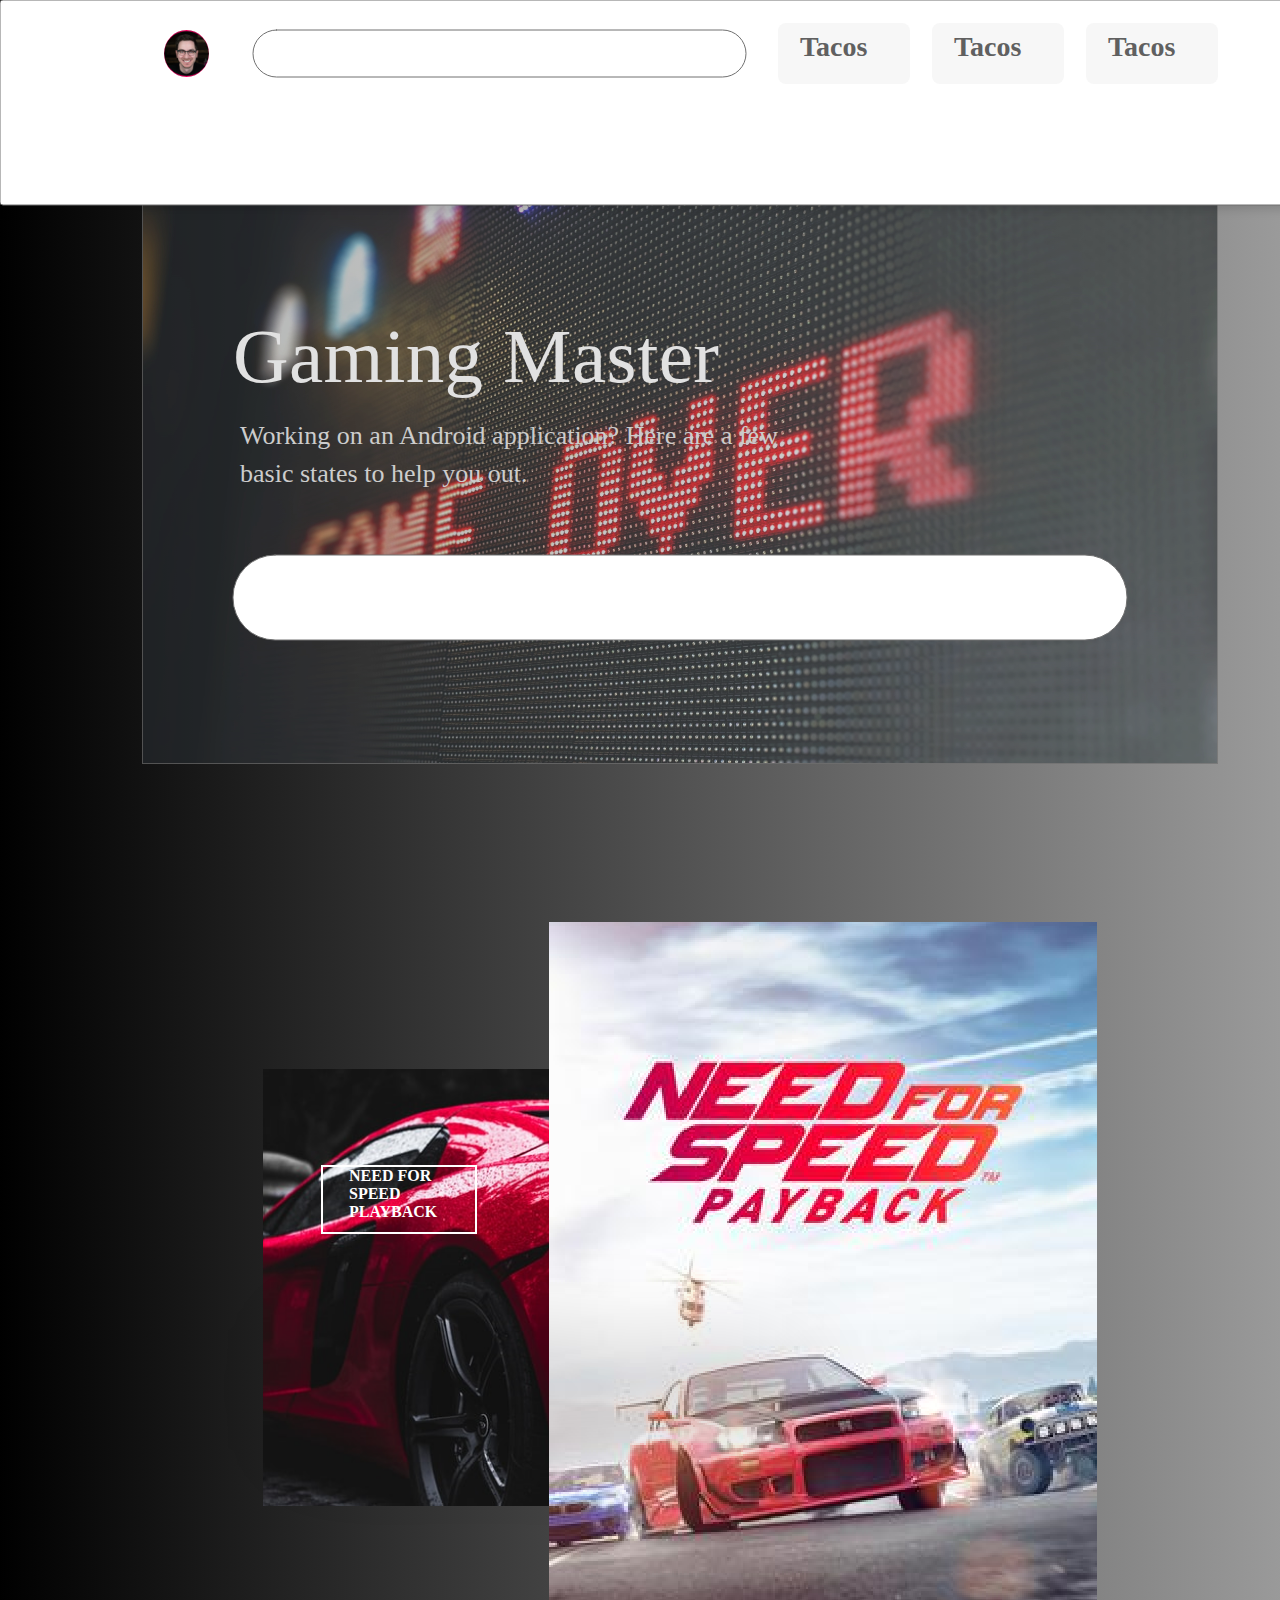
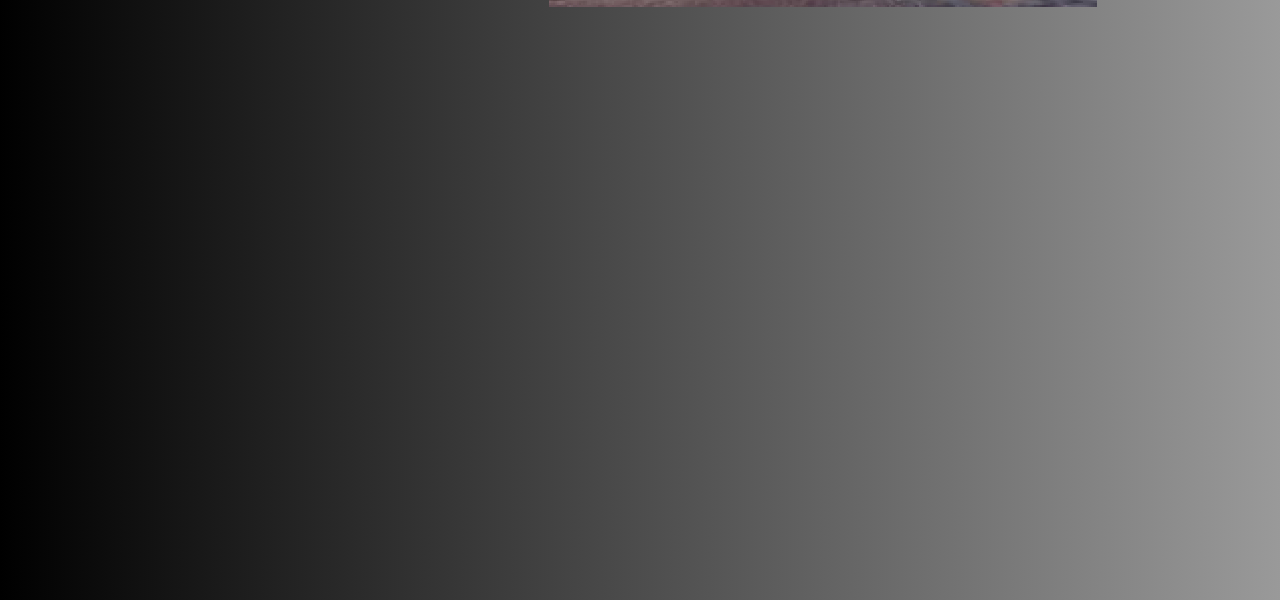
<file: index.html>
<!DOCTYPE html>
<html>
<head>
<meta charset="utf-8"/>
<meta http-equiv="X-UA-Compatible" content="IE=edge"/>
<meta name="viewport" content="width=device-width, initial-scale=1.0">
<title>Web 1280 – 1</title>
<link rel="stylesheet" type="text/css" id="applicationStylesheet" href="gaming.css"/>
<script id="applicationScript">
///////////////////////////////////////
// INITIALIZATION
///////////////////////////////////////

/**
 * Functionality for scaling, showing by media query, and navigation between multiple pages on a single page. 
 * Code subject to change.
 **/

if (window.console==null) { window["console"] = { log : function() {} } }; // some browsers do not set console

var Application = function() {
	// event constants
	this.prefix = "--web-";
	this.NAVIGATION_CHANGE = "viewChange";
	this.VIEW_NOT_FOUND = "viewNotFound";
	this.VIEW_CHANGE = "viewChange";
	this.VIEW_CHANGING = "viewChanging";
	this.STATE_NOT_FOUND = "stateNotFound";
	this.APPLICATION_COMPLETE = "applicationComplete";
	this.APPLICATION_RESIZE = "applicationResize";
	this.SIZE_STATE_NAME = "data-is-view-scaled";
	this.STATE_NAME = this.prefix + "state";

	this.lastTrigger = null;
	this.lastView = null;
	this.lastState = null;
	this.lastOverlay = null;
	this.currentView = null;
	this.currentState = null;
	this.currentOverlay = null;
	this.currentQuery = {index: 0, rule: null, mediaText: null, id: null};
	this.inclusionQuery = "(min-width: 0px)";
	this.exclusionQuery = "none and (min-width: 99999px)";
	this.LastModifiedDateLabelName = "LastModifiedDateLabel";
	this.viewScaleSliderId = "ViewScaleSliderInput";
	this.pageRefreshedName = "showPageRefreshedNotification";
	this.application = null;
	this.applicationStylesheet = null;
	this.showByMediaQuery = null;
	this.mediaQueryDictionary = {};
	this.viewsDictionary = {};
	this.addedViews = [];
	this.viewStates = [];
	this.views = [];
	this.viewIds = [];
	this.viewQueries = {};
	this.overlays = {};
	this.overlayIds = [];
	this.numberOfViews = 0;
	this.verticalPadding = 0;
	this.horizontalPadding = 0;
	this.stateName = null;
	this.viewScale = 1;
	this.viewLeft = 0;
	this.viewTop = 0;
	this.horizontalScrollbarsNeeded = false;
	this.verticalScrollbarsNeeded = false;

	// view settings
	this.showUpdateNotification = false;
	this.showNavigationControls = false;
	this.scaleViewsToFit = false;
	this.scaleToFitOnDoubleClick = false;
	this.actualSizeOnDoubleClick = false;
	this.scaleViewsOnResize = false;
	this.navigationOnKeypress = false;
	this.showViewName = false;
	this.enableDeepLinking = true;
	this.refreshPageForChanges = false;
	this.showRefreshNotifications = true;

	// view controls
	this.scaleViewSlider = null;
	this.lastModifiedLabel = null;
	this.supportsPopState = false; // window.history.pushState!=null;
	this.initialized = false;

	// refresh properties
	this.refreshDuration = 250;
	this.lastModifiedDate = null;
	this.refreshRequest = null;
	this.refreshInterval = null;
	this.refreshContent = null;
	this.refreshContentSize = null;
	this.refreshCheckContent = false;
	this.refreshCheckContentSize = false;

	var self = this;

	self.initialize = function(event) {
		var view = self.getVisibleView();
		var views = self.getVisibleViews();
		if (view==null) view = self.getInitialView();
		self.collectViews();
		self.collectOverlays();
		self.collectMediaQueries();

		for (let index = 0; index < views.length; index++) {
			var view = views[index];
			self.setViewOptions(view);
			self.setViewVariables(view);
			self.centerView(view);
		}

		// sometimes the body size is 0 so we call this now and again later
		if (self.initialized) {
			window.addEventListener(self.NAVIGATION_CHANGE, self.viewChangeHandler);
			window.addEventListener("keyup", self.keypressHandler);
			window.addEventListener("keypress", self.keypressHandler);
			window.addEventListener("resize", self.resizeHandler);
			window.document.addEventListener("dblclick", self.doubleClickHandler);

			if (self.supportsPopState) {
				window.addEventListener('popstate', self.popStateHandler);
			}
			else {
				window.addEventListener('hashchange', self.hashChangeHandler);
			}

			// we are ready to go
			window.dispatchEvent(new Event(self.APPLICATION_COMPLETE));
		}

		if (self.initialized==false) {
			if (self.enableDeepLinking) {
				self.syncronizeViewToURL();
			} 
	
			if (self.refreshPageForChanges) {
				self.setupRefreshForChanges();
			}
	
			self.initialized = true;
		}
		
		if (self.scaleViewsToFit) {
			self.viewScale = self.scaleViewToFit(view);
			
			if (self.viewScale<0) {
				setTimeout(self.scaleViewToFit, 500, view);
			}
		}
		else if (view) {
			self.viewScale = self.getViewScaleValue(view);
			self.centerView(view);
			self.updateSliderValue(self.viewScale);
		}
		else {
			// no view found
		}
	
		if (self.showUpdateNotification) {
			self.showNotification();
		}

		//"addEventListener" in window ? null : window.addEventListener = window.attachEvent;
		//"addEventListener" in document ? null : document.addEventListener = document.attachEvent;
	}


	///////////////////////////////////////
	// AUTO REFRESH 
	///////////////////////////////////////

	self.setupRefreshForChanges = function() {
		self.refreshRequest = new XMLHttpRequest();

		if (!self.refreshRequest) {
			return false;
		}

		// get document start values immediately
		self.requestRefreshUpdate();
	}

	/**
	 * Attempt to check the last modified date by the headers 
	 * or the last modified property from the byte array (experimental)
	 **/
	self.requestRefreshUpdate = function() {
		var url = document.location.href;
		var protocol = window.location.protocol;
		var method;
		
		try {

			if (self.refreshCheckContentSize) {
				self.refreshRequest.open('HEAD', url, true);
			}
			else if (self.refreshCheckContent) {
				self.refreshContent = document.documentElement.outerHTML;
				self.refreshRequest.open('GET', url, true);
				self.refreshRequest.responseType = "text";
			}
			else {

				// get page last modified date for the first call to compare to later
				if (self.lastModifiedDate==null) {

					// File system does not send headers in FF so get blob if possible
					if (protocol=="file:") {
						self.refreshRequest.open("GET", url, true);
						self.refreshRequest.responseType = "blob";
					}
					else {
						self.refreshRequest.open("HEAD", url, true);
						self.refreshRequest.responseType = "blob";
					}

					self.refreshRequest.onload = self.refreshOnLoadOnceHandler;

					// In some browsers (Chrome & Safari) this error occurs at send: 
					// 
					// Chrome - Access to XMLHttpRequest at 'file:///index.html' from origin 'null' 
					// has been blocked by CORS policy: 
					// Cross origin requests are only supported for protocol schemes: 
					// http, data, chrome, chrome-extension, https.
					// 
					// Safari - XMLHttpRequest cannot load file:///Users/user/Public/index.html. Cross origin requests are only supported for HTTP.
					// 
					// Solution is to run a local server, set local permissions or test in another browser
					self.refreshRequest.send(null);

					// In MS browsers the following behavior occurs possibly due to an AJAX call to check last modified date: 
					// 
					// DOM7011: The code on this page disabled back and forward caching.

					// In Brave (Chrome) error when on the server
					// index.js:221 HEAD https://www.example.com/ net::ERR_INSUFFICIENT_RESOURCES
					// self.refreshRequest.send(null);

				}
				else {
					self.refreshRequest = new XMLHttpRequest();
					self.refreshRequest.onreadystatechange = self.refreshHandler;
					self.refreshRequest.ontimeout = function() {
						self.log("Couldn't find page to check for updates");
					}
					
					var method;
					if (protocol=="file:") {
						method = "GET";
					}
					else {
						method = "HEAD";
					}

					//refreshRequest.open('HEAD', url, true);
					self.refreshRequest.open(method, url, true);
					self.refreshRequest.responseType = "blob";
					self.refreshRequest.send(null);
				}
			}
		}
		catch (error) {
			self.log("Refresh failed for the following reason:")
			self.log(error);
		}
	}

	self.refreshHandler = function() {
		var contentSize;

		try {

			if (self.refreshRequest.readyState === XMLHttpRequest.DONE) {
				
				if (self.refreshRequest.status === 2 || 
					self.refreshRequest.status === 200) {
					var pageChanged = false;

					self.updateLastModifiedLabel();

					if (self.refreshCheckContentSize) {
						var lastModifiedHeader = self.refreshRequest.getResponseHeader("Last-Modified");
						contentSize = self.refreshRequest.getResponseHeader("Content-Length");
						//lastModifiedDate = refreshRequest.getResponseHeader("Last-Modified");
						var headers = self.refreshRequest.getAllResponseHeaders();
						var hasContentHeader = headers.indexOf("Content-Length")!=-1;
						
						if (hasContentHeader) {
							contentSize = self.refreshRequest.getResponseHeader("Content-Length");

							// size has not been set yet
							if (self.refreshContentSize==null) {
								self.refreshContentSize = contentSize;
								// exit and let interval call this method again
								return;
							}

							if (contentSize!=self.refreshContentSize) {
								pageChanged = true;
							}
						}
					}
					else if (self.refreshCheckContent) {

						if (self.refreshRequest.responseText!=self.refreshContent) {
							pageChanged = true;
						}
					}
					else {
						lastModifiedHeader = self.getLastModified(self.refreshRequest);

						if (self.lastModifiedDate!=lastModifiedHeader) {
							self.log("lastModifiedDate:" + self.lastModifiedDate + ",lastModifiedHeader:" +lastModifiedHeader);
							pageChanged = true;
						}

					}

					
					if (pageChanged) {
						clearInterval(self.refreshInterval);
						self.refreshUpdatedPage();
						return;
					}

				}
				else {
					self.log('There was a problem with the request.');
				}

			}
		}
		catch( error ) {
			//console.log('Caught Exception: ' + error);
		}
	}

	self.refreshOnLoadOnceHandler = function(event) {

		// get the last modified date
		if (self.refreshRequest.response) {
			self.lastModifiedDate = self.getLastModified(self.refreshRequest);

			if (self.lastModifiedDate!=null) {

				if (self.refreshInterval==null) {
					self.refreshInterval = setInterval(self.requestRefreshUpdate, self.refreshDuration);
				}
			}
			else {
				self.log("Could not get last modified date from the server");
			}
		}
	}

	self.refreshUpdatedPage = function() {
		if (self.showRefreshNotifications) {
			var date = new Date().setTime((new Date().getTime()+10000));
			document.cookie = encodeURIComponent(self.pageRefreshedName) + "=true" + "; max-age=6000;" + " path=/";
		}

		document.location.reload(true);
	}

	self.showNotification = function(duration) {
		var notificationID = self.pageRefreshedName+"ID";
		var notification = document.getElementById(notificationID);
		if (duration==null) duration = 4000;

		if (notification!=null) {return;}

		notification = document.createElement("div");
		notification.id = notificationID;
		notification.textContent = "PAGE UPDATED";
		var styleRule = ""
		styleRule = "position: fixed; padding: 7px 16px 6px 16px; font-family: Arial, sans-serif; font-size: 10px; font-weight: bold; left: 50%;";
		styleRule += "top: 20px; background-color: rgba(0,0,0,.5); border-radius: 12px; color:rgb(235, 235, 235); transition: all 2s linear;";
		styleRule += "transform: translateX(-50%); letter-spacing: .5px; filter: drop-shadow(2px 2px 6px rgba(0, 0, 0, .1)); cursor: pointer";
		notification.setAttribute("style", styleRule);

		notification.className = "PageRefreshedClass";
		notification.addEventListener("click", function() {
			notification.parentNode.removeChild(notification);
		});
		
		document.body.appendChild(notification);

		setTimeout(function() {
			notification.style.opacity = "0";
			notification.style.filter = "drop-shadow( 0px 0px 0px rgba(0,0,0, .5))";
			setTimeout(function() {
				try {
					notification.parentNode.removeChild(notification);
				} catch(error) {}
			}, duration)
		}, duration);

		document.cookie = encodeURIComponent(self.pageRefreshedName) + "=; max-age=1; path=/";
	}

	/**
	 * Get the last modified date from the header 
	 * or file object after request has been received
	 **/
	self.getLastModified = function(request) {
		var date;

		// file protocol - FILE object with last modified property
		if (request.response && request.response.lastModified) {
			date = request.response.lastModified;
		}
		
		// http protocol - check headers
		if (date==null) {
			date = request.getResponseHeader("Last-Modified");
		}

		return date;
	}

	self.updateLastModifiedLabel = function() {
		var labelValue = "";
		
		if (self.lastModifiedLabel==null) {
			self.lastModifiedLabel = document.getElementById("LastModifiedLabel");
		}

		if (self.lastModifiedLabel) {
			var seconds = parseInt(((new Date().getTime() - Date.parse(document.lastModified)) / 1000 / 60) * 100 + "");
			var minutes = 0;
			var hours = 0;

			if (seconds < 60) {
				seconds = Math.floor(seconds/10)*10;
				labelValue = seconds + " seconds";
			}
			else {
				minutes = parseInt((seconds/60) + "");

				if (minutes>60) {
					hours = parseInt((seconds/60/60) +"");
					labelValue += hours==1 ? " hour" : " hours";
				}
				else {
					labelValue = minutes+"";
					labelValue += minutes==1 ? " minute" : " minutes";
				}
			}
			
			if (seconds<10) {
				labelValue = "Updated now";
			}
			else {
				labelValue = "Updated " + labelValue + " ago";
			}

			if (self.lastModifiedLabel.firstElementChild) {
				self.lastModifiedLabel.firstElementChild.textContent = labelValue;

			}
			else if ("textContent" in self.lastModifiedLabel) {
				self.lastModifiedLabel.textContent = labelValue;
			}
		}
	}

	self.getShortString = function(string, length) {
		if (length==null) length = 30;
		string = string!=null ? string.substr(0, length).replace(/\n/g, "") : "[String is null]";
		return string;
	}

	self.getShortNumber = function(value, places) {
		if (places==null || places<1) places = 4;
		value = Math.round(value * Math.pow(10,places)) / Math.pow(10, places);
		return value;
	}

	///////////////////////////////////////
	// NAVIGATION CONTROLS
	///////////////////////////////////////

	self.updateViewLabel = function() {
		var viewNavigationLabel = document.getElementById("ViewNavigationLabel");
		var view = self.getVisibleView();
		var viewIndex = view ? self.getViewIndex(view) : -1;
		var viewName = view ? self.getViewPreferenceValue(view, self.prefix + "view-name") : null;
		var viewId = view ? view.id : null;

		if (viewNavigationLabel && view) {
			if (viewName && viewName.indexOf('"')!=-1) {
				viewName = viewName.replace(/"/g, "");
			}

			if (self.showViewName) {
				viewNavigationLabel.textContent = viewName;
				self.setTooltip(viewNavigationLabel, viewIndex + 1 + " of " + self.numberOfViews);
			}
			else {
				viewNavigationLabel.textContent = viewIndex + 1 + " of " + self.numberOfViews;
				self.setTooltip(viewNavigationLabel, viewName);
			}

		}
	}

	self.updateURL = function(view) {
		view = view == null ? self.getVisibleView() : view;
		var viewId = view ? view.id : null
		var viewFragment = view ? "#"+ viewId : null;

		if (viewId && self.viewIds.length>1 && self.enableDeepLinking) {

			if (self.supportsPopState==false) {
				self.setFragment(viewId);
			}
			else {
				if (viewFragment!=window.location.hash) {

					if (window.location.hash==null) {
						window.history.replaceState({name:viewId}, null, viewFragment);
					}
					else {
						window.history.pushState({name:viewId}, null, viewFragment);
					}
				}
			}
		}
	}

	self.updateURLState = function(view, stateName) {
		stateName = view && (stateName=="" || stateName==null) ? self.getStateNameByViewId(view.id) : stateName;

		if (self.supportsPopState==false) {
			self.setFragment(stateName);
		}
		else {
			if (stateName!=window.location.hash) {

				if (window.location.hash==null) {
					window.history.replaceState({name:view.viewId}, null, stateName);
				}
				else {
					window.history.pushState({name:view.viewId}, null, stateName);
				}
			}
		}
	}

	self.setFragment = function(value) {
		window.location.hash = "#" + value;
	}

	self.setTooltip = function(element, value) {
		// setting the tooltip in edge causes a page crash on hover
		if (/Edge/.test(navigator.userAgent)) { return; }

		if ("title" in element) {
			element.title = value;
		}
	}

	self.getStylesheetRules = function(styleSheet) {
		try {
			if (styleSheet) return styleSheet.cssRules || styleSheet.rules;
	
			return document.styleSheets[0]["cssRules"] || document.styleSheets[0]["rules"];
		}
		catch (error) {
			// ERRORS:
			// SecurityError: The operation is insecure.
			// Errors happen when script loads before stylesheet or loading an external css locally

			// InvalidAccessError: A parameter or an operation is not supported by the underlying object
			// Place script after stylesheet

			console.log(error);
			if (error.toString().indexOf("The operation is insecure")!=-1) {
				console.log("Load the stylesheet before the script or load the stylesheet inline until it can be loaded on a server")
			}
			return [];
		}
	}

	/**
	 * If single page application hide all of the views. 
	 * @param {Number} selectedIndex if provided shows the view at index provided
	 **/
	self.hideViews = function(selectedIndex, animation) {
		var rules = self.getStylesheetRules();
		var queryIndex = 0;
		var numberOfRules = rules!=null ? rules.length : 0;

		// loop through rules and hide media queries except selected
		for (var i=0;i<numberOfRules;i++) {
			var rule = rules[i];
			var cssText = rule && rule.cssText;

			if (rule.media!=null && cssText.match("--web-view-name:")) {

				if (queryIndex==selectedIndex) {
					self.currentQuery.mediaText = rule.conditionText;
					self.currentQuery.index = selectedIndex;
					self.currentQuery.rule = rule;
					self.enableMediaQuery(rule);
				}
				else {
					if (animation) {
						self.fadeOut(rule)
					}
					else {
						self.disableMediaQuery(rule);
					}
				}
				
				queryIndex++;
			}
		}

		self.numberOfViews = queryIndex;
		self.updateViewLabel();
		self.updateURL();

		self.dispatchViewChange();

		var view = self.getVisibleView();
		var viewIndex = view ? self.getViewIndex(view) : -1;

		return viewIndex==selectedIndex ? view : null;
	}

	/**
	 * If single page application hide all of the views. 
	 * @param {HTMLElement} selectedView if provided shows the view passed in
	 **/
	 self.hideAllViews = function(selectedView, animation) {
		var views = self.views;
		var queryIndex = 0;
		var numberOfViews = views!=null ? views.length : 0;

		// loop through rules and hide media queries except selected
		for (var i=0;i<numberOfViews;i++) {
			var viewData = views[i];
			var view = viewData && viewData.view;
			var mediaRule = viewData && viewData.mediaRule;
			
			if (view==selectedView) {
				self.currentQuery.mediaText = mediaRule.conditionText;
				self.currentQuery.index = queryIndex;
				self.currentQuery.rule = mediaRule;
				self.enableMediaQuery(mediaRule);
			}
			else {
				if (animation) {
					self.fadeOut(mediaRule)
				}
				else {
					self.disableMediaQuery(mediaRule);
				}
			}
			
			queryIndex++;
		}

		self.numberOfViews = queryIndex;
		self.updateViewLabel();
		self.updateURL();
		self.dispatchViewChange();

		var visibleView = self.getVisibleView();

		return visibleView==selectedView ? selectedView : null;
	}

	/**
	 * Hide view
	 * @param {Object} view element to hide
	 **/
	self.hideView = function(view) {
		var rule = view ? self.mediaQueryDictionary[view.id] : null;

		if (rule) {
			self.disableMediaQuery(rule);
		}
	}

	/**
	 * Hide overlay
	 * @param {Object} overlay element to hide
	 **/
	self.hideOverlay = function(overlay) {
		var rule = overlay ? self.mediaQueryDictionary[overlay.id] : null;

		if (rule) {
			self.disableMediaQuery(rule);

			//if (self.showByMediaQuery) {
				overlay.style.display = "none";
			//}
		}
	}

	/**
	 * Show the view by media query. Does not hide current views
	 * Sets view options by default
	 * @param {Object} view element to show
	 * @param {Boolean} setViewOptions sets view options if null or true
	 */
	self.showViewByMediaQuery = function(view, setViewOptions) {
		var id = view ? view.id : null;
		var query = id ? self.mediaQueryDictionary[id] : null;
		var isOverlay = view ? self.isOverlay(view) : false;
		setViewOptions = setViewOptions==null ? true : setViewOptions;

		if (query) {
			self.enableMediaQuery(query);

			if (isOverlay && view && setViewOptions) {
				self.setViewVariables(null, view);
			}
			else {
				if (view && setViewOptions) self.setViewOptions(view);
				if (view && setViewOptions) self.setViewVariables(view);
			}
		}
	}

	/**
	 * Show the view. Does not hide current views
	 */
	self.showView = function(view, setViewOptions) {
		var id = view ? view.id : null;
		var query = id ? self.mediaQueryDictionary[id] : null;
		var display = null;
		setViewOptions = setViewOptions==null ? true : setViewOptions;

		if (query) {
			self.enableMediaQuery(query);
			if (view==null) view =self.getVisibleView();
			if (view && setViewOptions) self.setViewOptions(view);
		}
		else if (id) {
			display = window.getComputedStyle(view).getPropertyValue("display");
			if (display=="" || display=="none") {
				view.style.display = "block";
			}
		}

		if (view) {
			if (self.currentView!=null) {
				self.lastView = self.currentView;
			}

			self.currentView = view;
		}
	}

	self.showViewById = function(id, setViewOptions) {
		var view = id ? self.getViewById(id) : null;

		if (view) {
			self.showView(view);
			return;
		}

		self.log("View not found '" + id + "'");
	}

	self.getElementView = function(element) {
		var view = element;
		var viewFound = false;

		while (viewFound==false || view==null) {
			if (view && self.viewsDictionary[view.id]) {
				return view;
			}
			view = view.parentNode;
		}
	}

	/**
	 * Show overlay over view
	 * @param {Event | HTMLElement} event event or html element with styles applied
	 * @param {String} id id of view or view reference
	 * @param {Number} x x location
	 * @param {Number} y y location
	 */
	self.showOverlay = function(event, id, x, y) {
		var overlay = id && typeof id === 'string' ? self.getViewById(id) : id ? id : null;
		var query = overlay ? self.mediaQueryDictionary[overlay.id] : null;
		var centerHorizontally = false;
		var centerVertically = false;
		var anchorLeft = false;
		var anchorTop = false;
		var anchorRight = false;
		var anchorBottom = false;
		var display = null;
		var reparent = true;
		var view = null;
		
		if (overlay==null || overlay==false) {
			self.log("Overlay not found, '"+ id + "'");
			return;
		}

		// get enter animation - event target must have css variables declared
		if (event) {
			var button = event.currentTarget || event; // can be event or htmlelement
			var buttonComputedStyles = getComputedStyle(button);
			var actionTargetValue = buttonComputedStyles.getPropertyValue(self.prefix+"action-target").trim();
			var animation = buttonComputedStyles.getPropertyValue(self.prefix+"animation").trim();
			var isAnimated = animation!="";
			var targetType = buttonComputedStyles.getPropertyValue(self.prefix+"action-type").trim();
			var actionTarget = self.application ? null : self.getElement(actionTargetValue);
			var actionTargetStyles = actionTarget ? actionTarget.style : null;

			if (actionTargetStyles) {
				actionTargetStyles.setProperty("animation", animation);
			}

			if ("stopImmediatePropagation" in event) {
				event.stopImmediatePropagation();
			}
		}
		
		if (self.application==false || targetType=="page") {
			document.location.href = "./" + actionTargetValue;
			return;
		}

		// remove any current overlays
		if (self.currentOverlay) {

			// act as switch if same button
			if (self.currentOverlay==actionTarget || self.currentOverlay==null) {
				if (self.lastTrigger==button) {
					self.removeOverlay(isAnimated);
					return;
				}
			}
			else {
				self.removeOverlay(isAnimated);
			}
		}

		if (reparent) {
			view = self.getElementView(button);
			if (view) {
				view.appendChild(overlay);
			}
		}

		if (query) {
			//self.setElementAnimation(overlay, null);
			//overlay.style.animation = animation;
			self.enableMediaQuery(query);
			
			var display = overlay && overlay.style.display;
			
			if (overlay && display=="" || display=="none") {
				overlay.style.display = "block";
				//self.setViewOptions(overlay);
			}

			// add animation defined in event target style declaration
			if (animation && self.supportAnimations) {
				self.fadeIn(overlay, false, animation);
			}
		}
		else if (id) {

			display = window.getComputedStyle(overlay).getPropertyValue("display");

			if (display=="" || display=="none") {
				overlay.style.display = "block";
			}

			// add animation defined in event target style declaration
			if (animation && self.supportAnimations) {
				self.fadeIn(overlay, false, animation);
			}
		}

		// do not set x or y position if centering
		var horizontal = self.prefix + "center-horizontally";
		var vertical = self.prefix + "center-vertically";
		var style = overlay.style;
		var transform = [];

		centerHorizontally = self.getIsStyleDefined(id, horizontal) ? self.getViewPreferenceBoolean(overlay, horizontal) : false;
		centerVertically = self.getIsStyleDefined(id, vertical) ? self.getViewPreferenceBoolean(overlay, vertical) : false;
		anchorLeft = self.getIsStyleDefined(id, "left");
		anchorRight = self.getIsStyleDefined(id, "right");
		anchorTop = self.getIsStyleDefined(id, "top");
		anchorBottom = self.getIsStyleDefined(id, "bottom");

		
		if (self.viewsDictionary[overlay.id] && self.viewsDictionary[overlay.id].styleDeclaration) {
			style = self.viewsDictionary[overlay.id].styleDeclaration.style;
		}
		
		if (centerHorizontally) {
			style.left = "50%";
			style.transformOrigin = "0 0";
			transform.push("translateX(-50%)");
		}
		else if (anchorRight && anchorLeft) {
			style.left = x + "px";
		}
		else if (anchorRight) {
			//style.right = x + "px";
		}
		else {
			style.left = x + "px";
		}
		
		if (centerVertically) {
			style.top = "50%";
			transform.push("translateY(-50%)");
			style.transformOrigin = "0 0";
		}
		else if (anchorTop && anchorBottom) {
			style.top = y + "px";
		}
		else if (anchorBottom) {
			//style.bottom = y + "px";
		}
		else {
			style.top = y + "px";
		}

		if (transform.length) {
			style.transform = transform.join(" ");
		}

		self.currentOverlay = overlay;
		self.lastTrigger = button;
	}

	self.goBack = function() {
		if (self.currentOverlay) {
			self.removeOverlay();
		}
		else if (self.lastView) {
			self.goToView(self.lastView.id);
		}
	}

	self.removeOverlay = function(animate) {
		var overlay = self.currentOverlay;
		animate = animate===false ? false : true;

		if (overlay) {
			var style = overlay.style;
			
			if (style.animation && self.supportAnimations && animate) {
				self.reverseAnimation(overlay, true);

				var duration = self.getAnimationDuration(style.animation, true);
		
				setTimeout(function() {
					self.setElementAnimation(overlay, null);
					self.hideOverlay(overlay);
					self.currentOverlay = null;
				}, duration);
			}
			else {
				self.setElementAnimation(overlay, null);
				self.hideOverlay(overlay);
				self.currentOverlay = null;
			}
		}
	}

	/**
	 * Reverse the animation and hide after
	 * @param {Object} target element with animation
	 * @param {Boolean} hide hide after animation ends
	 */
	self.reverseAnimation = function(target, hide) {
		var lastAnimation = null;
		var style = target.style;

		style.animationPlayState = "paused";
		lastAnimation = style.animation;
		style.animation = null;
		style.animationPlayState = "paused";

		if (hide) {
			//target.addEventListener("animationend", self.animationEndHideHandler);
	
			var duration = self.getAnimationDuration(lastAnimation, true);
			var isOverlay = self.isOverlay(target);
	
			setTimeout(function() {
				self.setElementAnimation(target, null);

				if (isOverlay) {
					self.hideOverlay(target);
				}
				else {
					self.hideView(target);
				}
			}, duration);
		}

		setTimeout(function() {
			style.animation = lastAnimation;
			style.animationPlayState = "paused";
			style.animationDirection = "reverse";
			style.animationPlayState = "running";
		}, 30);
	}

	self.animationEndHandler = function(event) {
		var target = event.currentTarget;
		self.dispatchEvent(new Event(event.type));
	}

	self.isOverlay = function(view) {
		var result = view ? self.getViewPreferenceBoolean(view, self.prefix + "is-overlay") : false;

		return result;
	}

	self.animationEndHideHandler = function(event) {
		var target = event.currentTarget;
		self.setViewVariables(null, target);
		self.hideView(target);
		target.removeEventListener("animationend", self.animationEndHideHandler);
	}

	self.animationEndShowHandler = function(event) {
		var target = event.currentTarget;
		target.removeEventListener("animationend", self.animationEndShowHandler);
	}

	self.setViewOptions = function(view) {

		if (view) {
			self.minimumScale = self.getViewPreferenceValue(view, self.prefix + "minimum-scale");
			self.maximumScale = self.getViewPreferenceValue(view, self.prefix + "maximum-scale");
			self.scaleViewsToFit = self.getViewPreferenceBoolean(view, self.prefix + "scale-to-fit");
			self.scaleToFitType = self.getViewPreferenceValue(view, self.prefix + "scale-to-fit-type");
			self.scaleToFitOnDoubleClick = self.getViewPreferenceBoolean(view, self.prefix + "scale-on-double-click");
			self.actualSizeOnDoubleClick = self.getViewPreferenceBoolean(view, self.prefix + "actual-size-on-double-click");
			self.scaleViewsOnResize = self.getViewPreferenceBoolean(view, self.prefix + "scale-on-resize");
			self.enableScaleUp = self.getViewPreferenceBoolean(view, self.prefix + "enable-scale-up");
			self.centerHorizontally = self.getViewPreferenceBoolean(view, self.prefix + "center-horizontally");
			self.centerVertically = self.getViewPreferenceBoolean(view, self.prefix + "center-vertically");
			self.navigationOnKeypress = self.getViewPreferenceBoolean(view, self.prefix + "navigate-on-keypress");
			self.showViewName = self.getViewPreferenceBoolean(view, self.prefix + "show-view-name");
			self.refreshPageForChanges = self.getViewPreferenceBoolean(view, self.prefix + "refresh-for-changes");
			self.refreshPageForChangesInterval = self.getViewPreferenceValue(view, self.prefix + "refresh-interval");
			self.showNavigationControls = self.getViewPreferenceBoolean(view, self.prefix + "show-navigation-controls");
			self.scaleViewSlider = self.getViewPreferenceBoolean(view, self.prefix + "show-scale-controls");
			self.enableDeepLinking = self.getViewPreferenceBoolean(view, self.prefix + "enable-deep-linking");
			self.singlePageApplication = self.getViewPreferenceBoolean(view, self.prefix + "application");
			self.showByMediaQuery = self.getViewPreferenceBoolean(view, self.prefix + "show-by-media-query");
			self.showUpdateNotification = document.cookie!="" ? document.cookie.indexOf(self.pageRefreshedName)!=-1 : false;
			self.imageComparisonDuration = self.getViewPreferenceValue(view, self.prefix + "image-comparison-duration");
			self.supportAnimations = self.getViewPreferenceBoolean(view, self.prefix + "enable-animations", true);

			if (self.scaleViewsToFit) {
				var newScaleValue = self.scaleViewToFit(view);
				
				if (newScaleValue<0) {
					setTimeout(self.scaleViewToFit, 500, view);
				}
			}
			else {
				self.viewScale = self.getViewScaleValue(view);
				self.viewToFitWidthScale = self.getViewFitToViewportWidthScale(view, self.enableScaleUp)
				self.viewToFitHeightScale = self.getViewFitToViewportScale(view, self.enableScaleUp);
				self.updateSliderValue(self.viewScale);
			}

			if (self.imageComparisonDuration!=null) {
				// todo
			}

			if (self.refreshPageForChangesInterval!=null) {
				self.refreshDuration = Number(self.refreshPageForChangesInterval);
			}
		}
	}

	self.previousView = function(event) {
		var rules = self.getStylesheetRules();
		var view = self.getVisibleView()
		var index = view ? self.getViewIndex(view) : -1;
		var prevQueryIndex = index!=-1 ? index-1 : self.currentQuery.index-1;
		var queryIndex = 0;
		var numberOfRules = rules!=null ? rules.length : 0;

		if (event) {
			event.stopImmediatePropagation();
		}

		if (prevQueryIndex<0) {
			return;
		}

		// loop through rules and hide media queries except selected
		for (var i=0;i<numberOfRules;i++) {
			var rule = rules[i];
			
			if (rule.media!=null) {

				if (queryIndex==prevQueryIndex) {
					self.currentQuery.mediaText = rule.conditionText;
					self.currentQuery.index = prevQueryIndex;
					self.currentQuery.rule = rule;
					self.enableMediaQuery(rule);
					self.updateViewLabel();
					self.updateURL();
					self.dispatchViewChange();
				}
				else {
					self.disableMediaQuery(rule);
				}

				queryIndex++;
			}
		}
	}

	self.nextView = function(event) {
		var rules = self.getStylesheetRules();
		var view = self.getVisibleView();
		var index = view ? self.getViewIndex(view) : -1;
		var nextQueryIndex = index!=-1 ? index+1 : self.currentQuery.index+1;
		var queryIndex = 0;
		var numberOfRules = rules!=null ? rules.length : 0;
		var numberOfMediaQueries = self.getNumberOfMediaRules();

		if (event) {
			event.stopImmediatePropagation();
		}

		if (nextQueryIndex>=numberOfMediaQueries) {
			return;
		}

		// loop through rules and hide media queries except selected
		for (var i=0;i<numberOfRules;i++) {
			var rule = rules[i];
			
			if (rule.media!=null) {

				if (queryIndex==nextQueryIndex) {
					self.currentQuery.mediaText = rule.conditionText;
					self.currentQuery.index = nextQueryIndex;
					self.currentQuery.rule = rule;
					self.enableMediaQuery(rule);
					self.updateViewLabel();
					self.updateURL();
					self.dispatchViewChange();
				}
				else {
					self.disableMediaQuery(rule);
				}

				queryIndex++;
			}
		}
	}

	/**
	 * Enables a view via media query
	 */
	self.enableMediaQuery = function(rule) {

		try {
			rule.media.mediaText = self.inclusionQuery;
		}
		catch(error) {
			//self.log(error);
			rule.conditionText = self.inclusionQuery;
		}
	}

	self.disableMediaQuery = function(rule) {

		try {
			rule.media.mediaText = self.exclusionQuery;
		}
		catch(error) {
			rule.conditionText = self.exclusionQuery;
		}
	}

	self.dispatchViewChange = function() {
		try {
			var event = new Event(self.NAVIGATION_CHANGE);
			window.dispatchEvent(event);
		}
		catch (error) {
			// In IE 11: Object doesn't support this action
		}
	}

	self.getNumberOfMediaRules = function() {
		var rules = self.getStylesheetRules();
		var numberOfRules = rules ? rules.length : 0;
		var numberOfQueries = 0;

		for (var i=0;i<numberOfRules;i++) {
			if (rules[i].media!=null) { numberOfQueries++; }
		}
		
		return numberOfQueries;
	}

	/////////////////////////////////////////
	// VIEW SCALE 
	/////////////////////////////////////////

	self.sliderChangeHandler = function(event) {
		var value = self.getShortNumber(event.currentTarget.value/100);
		var view = self.getVisibleView();
		self.setViewScaleValue(view, false, value, true);
	}

	self.updateSliderValue = function(scale) {
		var slider = document.getElementById(self.viewScaleSliderId);
		var tooltip = parseInt(scale * 100 + "") + "%";
		var inputType;
		var inputValue;
		
		if (slider) {
			inputValue = self.getShortNumber(scale * 100);
			if (inputValue!=slider["value"]) {
				slider["value"] = inputValue;
			}
			inputType = slider.getAttributeNS(null, "type");

			if (inputType!="range") {
				// input range is not supported
				slider.style.display = "none";
			}

			self.setTooltip(slider, tooltip);
		}
	}

	self.viewChangeHandler = function(event) {
		var view = self.getVisibleView();
		var matrix = view ? getComputedStyle(view).transform : null;
		
		if (matrix) {
			self.viewScale = self.getViewScaleValue(view);
			
			var scaleNeededToFit = self.getViewFitToViewportScale(view);
			var isViewLargerThanViewport = scaleNeededToFit<1;
			
			// scale large view to fit if scale to fit is enabled
			if (self.scaleViewsToFit) {
				self.scaleViewToFit(view);
			}
			else {
				self.updateSliderValue(self.viewScale);
			}
		}
	}

	self.getViewScaleValue = function(view) {
		var matrix = getComputedStyle(view).transform;

		if (matrix) {
			var matrixArray = matrix.replace("matrix(", "").split(",");
			var scaleX = parseFloat(matrixArray[0]);
			var scaleY = parseFloat(matrixArray[3]);
			var scale = Math.min(scaleX, scaleY);
		}

		return scale;
	}

	/**
	 * Scales view to scale. 
	 * @param {Object} view view to scale. views are in views array
	 * @param {Boolean} scaleToFit set to true to scale to fit. set false to use desired scale value
	 * @param {Number} desiredScale scale to define. not used if scale to fit is false
	 * @param {Boolean} isSliderChange indicates if slider is callee
	 */
	self.setViewScaleValue = function(view, scaleToFit, desiredScale, isSliderChange) {
		var enableScaleUp = self.enableScaleUp;
		var scaleToFitType = self.scaleToFitType;
		var minimumScale = self.minimumScale;
		var maximumScale = self.maximumScale;
		var hasMinimumScale = !isNaN(minimumScale) && minimumScale!="";
		var hasMaximumScale = !isNaN(maximumScale) && maximumScale!="";
		var scaleNeededToFit = self.getViewFitToViewportScale(view, enableScaleUp);
		var scaleNeededToFitWidth = self.getViewFitToViewportWidthScale(view, enableScaleUp);
		var scaleNeededToFitHeight = self.getViewFitToViewportHeightScale(view, enableScaleUp);
		var scaleToFitFull = self.getViewFitToViewportScale(view, true);
		var scaleToFitFullWidth = self.getViewFitToViewportWidthScale(view, true);
		var scaleToFitFullHeight = self.getViewFitToViewportHeightScale(view, true);
		var scaleToWidth = scaleToFitType=="width";
		var scaleToHeight = scaleToFitType=="height";
		var shrunkToFit = false;
		var topPosition = null;
		var leftPosition = null;
		var translateY = null;
		var translateX = null;
		var transformValue = "";
		var canCenterVertically = true;
		var canCenterHorizontally = true;
		var style = view.style;

		if (view && self.viewsDictionary[view.id] && self.viewsDictionary[view.id].styleDeclaration) {
			style = self.viewsDictionary[view.id].styleDeclaration.style;
		}

		if (scaleToFit && isSliderChange!=true) {
			if (scaleToFitType=="fit" || scaleToFitType=="") {
				desiredScale = scaleNeededToFit;
			}
			else if (scaleToFitType=="width") {
				desiredScale = scaleNeededToFitWidth;
			}
			else if (scaleToFitType=="height") {
				desiredScale = scaleNeededToFitHeight;
			}
		}
		else {
			if (isNaN(desiredScale)) {
				desiredScale = 1;
			}
		}

		self.updateSliderValue(desiredScale);
		
		// scale to fit width
		if (scaleToWidth && scaleToHeight==false) {
			canCenterVertically = scaleNeededToFitHeight>=scaleNeededToFitWidth;
			canCenterHorizontally = scaleNeededToFitWidth>=1 && enableScaleUp==false;

			if (isSliderChange) {
				canCenterHorizontally = desiredScale<scaleToFitFullWidth;
			}
			else if (scaleToFit) {
				desiredScale = scaleNeededToFitWidth;
			}

			if (hasMinimumScale) {
				desiredScale = Math.max(desiredScale, Number(minimumScale));
			}

			if (hasMaximumScale) {
				desiredScale = Math.min(desiredScale, Number(maximumScale));
			}

			desiredScale = self.getShortNumber(desiredScale);

			canCenterHorizontally = self.canCenterHorizontally(view, "width", enableScaleUp, desiredScale, minimumScale, maximumScale);
			canCenterVertically = self.canCenterVertically(view, "width", enableScaleUp, desiredScale, minimumScale, maximumScale);

			if (desiredScale>1 && (enableScaleUp || isSliderChange)) {
				transformValue = "scale(" + desiredScale + ")";
			}
			else if (desiredScale>=1 && enableScaleUp==false) {
				transformValue = "scale(" + 1 + ")";
			}
			else {
				transformValue = "scale(" + desiredScale + ")";
			}

			if (self.centerVertically) {
				if (canCenterVertically) {
					translateY = "-50%";
					topPosition = "50%";
				}
				else {
					translateY = "0";
					topPosition = "0";
				}
				
				if (style.top != topPosition) {
					style.top = topPosition + "";
				}

				if (canCenterVertically) {
					transformValue += " translateY(" + translateY+ ")";
				}
			}

			if (self.centerHorizontally) {
				if (canCenterHorizontally) {
					translateX = "-50%";
					leftPosition = "50%";
				}
				else {
					translateX = "0";
					leftPosition = "0";
				}

				if (style.left != leftPosition) {
					style.left = leftPosition + "";
				}

				if (canCenterHorizontally) {
					transformValue += " translateX(" + translateX+ ")";
				}
			}

			style.transformOrigin = "0 0";
			style.transform = transformValue;

			self.viewScale = desiredScale;
			self.viewToFitWidthScale = scaleNeededToFitWidth;
			self.viewToFitHeightScale = scaleNeededToFitHeight;
			self.viewLeft = leftPosition;
			self.viewTop = topPosition;

			return desiredScale;
		}

		// scale to fit height
		if (scaleToHeight && scaleToWidth==false) {
			//canCenterVertically = scaleNeededToFitHeight>=scaleNeededToFitWidth;
			//canCenterHorizontally = scaleNeededToFitHeight<=scaleNeededToFitWidth && enableScaleUp==false;
			canCenterVertically = scaleNeededToFitHeight>=scaleNeededToFitWidth;
			canCenterHorizontally = scaleNeededToFitWidth>=1 && enableScaleUp==false;
			
			if (isSliderChange) {
				canCenterHorizontally = desiredScale<scaleToFitFullHeight;
			}
			else if (scaleToFit) {
				desiredScale = scaleNeededToFitHeight;
			}

			if (hasMinimumScale) {
				desiredScale = Math.max(desiredScale, Number(minimumScale));
			}

			if (hasMaximumScale) {
				desiredScale = Math.min(desiredScale, Number(maximumScale));
				//canCenterVertically = desiredScale>=scaleNeededToFitHeight && enableScaleUp==false;
			}

			desiredScale = self.getShortNumber(desiredScale);

			canCenterHorizontally = self.canCenterHorizontally(view, "height", enableScaleUp, desiredScale, minimumScale, maximumScale);
			canCenterVertically = self.canCenterVertically(view, "height", enableScaleUp, desiredScale, minimumScale, maximumScale);

			if (desiredScale>1 && (enableScaleUp || isSliderChange)) {
				transformValue = "scale(" + desiredScale + ")";
			}
			else if (desiredScale>=1 && enableScaleUp==false) {
				transformValue = "scale(" + 1 + ")";
			}
			else {
				transformValue = "scale(" + desiredScale + ")";
			}

			if (self.centerHorizontally) {
				if (canCenterHorizontally) {
					translateX = "-50%";
					leftPosition = "50%";
				}
				else {
					translateX = "0";
					leftPosition = "0";
				}

				if (style.left != leftPosition) {
					style.left = leftPosition + "";
				}

				if (canCenterHorizontally) {
					transformValue += " translateX(" + translateX+ ")";
				}
			}

			if (self.centerVertically) {
				if (canCenterVertically) {
					translateY = "-50%";
					topPosition = "50%";
				}
				else {
					translateY = "0";
					topPosition = "0";
				}
				
				if (style.top != topPosition) {
					style.top = topPosition + "";
				}

				if (canCenterVertically) {
					transformValue += " translateY(" + translateY+ ")";
				}
			}

			style.transformOrigin = "0 0";
			style.transform = transformValue;

			self.viewScale = desiredScale;
			self.viewToFitWidthScale = scaleNeededToFitWidth;
			self.viewToFitHeightScale = scaleNeededToFitHeight;
			self.viewLeft = leftPosition;
			self.viewTop = topPosition;

			return scaleNeededToFitHeight;
		}

		if (scaleToFitType=="fit") {
			//canCenterVertically = scaleNeededToFitHeight>=scaleNeededToFitWidth;
			//canCenterHorizontally = scaleNeededToFitWidth>=scaleNeededToFitHeight;
			canCenterVertically = scaleNeededToFitHeight>=scaleNeededToFit;
			canCenterHorizontally = scaleNeededToFitWidth>=scaleNeededToFit;

			if (hasMinimumScale) {
				desiredScale = Math.max(desiredScale, Number(minimumScale));
			}

			desiredScale = self.getShortNumber(desiredScale);

			if (isSliderChange || scaleToFit==false) {
				canCenterVertically = scaleToFitFullHeight>=desiredScale;
				canCenterHorizontally = desiredScale<scaleToFitFullWidth;
			}
			else if (scaleToFit) {
				desiredScale = scaleNeededToFit;
			}

			transformValue = "scale(" + desiredScale + ")";

			//canCenterHorizontally = self.canCenterHorizontally(view, "fit", false, desiredScale);
			//canCenterVertically = self.canCenterVertically(view, "fit", false, desiredScale);
			
			if (self.centerVertically) {
				if (canCenterVertically) {
					translateY = "-50%";
					topPosition = "50%";
				}
				else {
					translateY = "0";
					topPosition = "0";
				}
				
				if (style.top != topPosition) {
					style.top = topPosition + "";
				}

				if (canCenterVertically) {
					transformValue += " translateY(" + translateY+ ")";
				}
			}

			if (self.centerHorizontally) {
				if (canCenterHorizontally) {
					translateX = "-50%";
					leftPosition = "50%";
				}
				else {
					translateX = "0";
					leftPosition = "0";
				}

				if (style.left != leftPosition) {
					style.left = leftPosition + "";
				}

				if (canCenterHorizontally) {
					transformValue += " translateX(" + translateX+ ")";
				}
			}

			style.transformOrigin = "0 0";
			style.transform = transformValue;

			self.viewScale = desiredScale;
			self.viewToFitWidthScale = scaleNeededToFitWidth;
			self.viewToFitHeightScale = scaleNeededToFitHeight;
			self.viewLeft = leftPosition;
			self.viewTop = topPosition;

			self.updateSliderValue(desiredScale);
			
			return desiredScale;
		}

		if (scaleToFitType=="default" || scaleToFitType=="") {
			desiredScale = 1;

			if (hasMinimumScale) {
				desiredScale = Math.max(desiredScale, Number(minimumScale));
			}
			if (hasMaximumScale) {
				desiredScale = Math.min(desiredScale, Number(maximumScale));
			}

			canCenterHorizontally = self.canCenterHorizontally(view, "none", false, desiredScale, minimumScale, maximumScale);
			canCenterVertically = self.canCenterVertically(view, "none", false, desiredScale, minimumScale, maximumScale);

			if (self.centerVertically) {
				if (canCenterVertically) {
					translateY = "-50%";
					topPosition = "50%";
				}
				else {
					translateY = "0";
					topPosition = "0";
				}
				
				if (style.top != topPosition) {
					style.top = topPosition + "";
				}

				if (canCenterVertically) {
					transformValue += " translateY(" + translateY+ ")";
				}
			}

			if (self.centerHorizontally) {
				if (canCenterHorizontally) {
					translateX = "-50%";
					leftPosition = "50%";
				}
				else {
					translateX = "0";
					leftPosition = "0";
				}

				if (style.left != leftPosition) {
					style.left = leftPosition + "";
				}

				if (canCenterHorizontally) {
					transformValue += " translateX(" + translateX+ ")";
				}
				else {
					transformValue += " translateX(" + 0 + ")";
				}
			}

			style.transformOrigin = "0 0";
			style.transform = transformValue;


			self.viewScale = desiredScale;
			self.viewToFitWidthScale = scaleNeededToFitWidth;
			self.viewToFitHeightScale = scaleNeededToFitHeight;
			self.viewLeft = leftPosition;
			self.viewTop = topPosition;

			self.updateSliderValue(desiredScale);
			
			return desiredScale;
		}
	}

	/**
	 * Returns true if view can be centered horizontally
	 * @param {HTMLElement} view view
	 * @param {String} type type of scaling - width, height, all, none
	 * @param {Boolean} scaleUp if scale up enabled 
	 * @param {Number} scale target scale value 
	 */
	self.canCenterHorizontally = function(view, type, scaleUp, scale, minimumScale, maximumScale) {
		var scaleNeededToFit = self.getViewFitToViewportScale(view, scaleUp);
		var scaleNeededToFitHeight = self.getViewFitToViewportHeightScale(view, scaleUp);
		var scaleNeededToFitWidth = self.getViewFitToViewportWidthScale(view, scaleUp);
		var canCenter = false;
		var minScale;

		type = type==null ? "none" : type;
		scale = scale==null ? scale : scaleNeededToFitWidth;
		scaleUp = scaleUp == null ? false : scaleUp;

		if (type=="width") {
	
			if (scaleUp && maximumScale==null) {
				canCenter = false;
			}
			else if (scaleNeededToFitWidth>=1) {
				canCenter = true;
			}
		}
		else if (type=="height") {
			minScale = Math.min(1, scaleNeededToFitHeight);
			if (minimumScale!="" && maximumScale!="") {
				minScale = Math.max(minimumScale, Math.min(maximumScale, scaleNeededToFitHeight));
			}
			else {
				if (minimumScale!="") {
					minScale = Math.max(minimumScale, scaleNeededToFitHeight);
				}
				if (maximumScale!="") {
					minScale = Math.max(minimumScale, Math.min(maximumScale, scaleNeededToFitHeight));
				}
			}
	
			if (scaleUp && maximumScale=="") {
				canCenter = false;
			}
			else if (scaleNeededToFitWidth>=minScale) {
				canCenter = true;
			}
		}
		else if (type=="fit") {
			canCenter = scaleNeededToFitWidth>=scaleNeededToFit;
		}
		else {
			if (scaleUp) {
				canCenter = false;
			}
			else if (scaleNeededToFitWidth>=1) {
				canCenter = true;
			}
		}

		self.horizontalScrollbarsNeeded = canCenter;
		
		return canCenter;
	}

	/**
	 * Returns true if view can be centered horizontally
	 * @param {HTMLElement} view view to scale
	 * @param {String} type type of scaling
	 * @param {Boolean} scaleUp if scale up enabled 
	 * @param {Number} scale target scale value 
	 */
	self.canCenterVertically = function(view, type, scaleUp, scale, minimumScale, maximumScale) {
		var scaleNeededToFit = self.getViewFitToViewportScale(view, scaleUp);
		var scaleNeededToFitWidth = self.getViewFitToViewportWidthScale(view, scaleUp);
		var scaleNeededToFitHeight = self.getViewFitToViewportHeightScale(view, scaleUp);
		var canCenter = false;
		var minScale;

		type = type==null ? "none" : type;
		scale = scale==null ? 1 : scale;
		scaleUp = scaleUp == null ? false : scaleUp;
	
		if (type=="width") {
			canCenter = scaleNeededToFitHeight>=scaleNeededToFitWidth;
		}
		else if (type=="height") {
			minScale = Math.max(minimumScale, Math.min(maximumScale, scaleNeededToFit));
			canCenter = scaleNeededToFitHeight>=minScale;
		}
		else if (type=="fit") {
			canCenter = scaleNeededToFitHeight>=scaleNeededToFit;
		}
		else {
			if (scaleUp) {
				canCenter = false;
			}
			else if (scaleNeededToFitHeight>=1) {
				canCenter = true;
			}
		}

		self.verticalScrollbarsNeeded = canCenter;
		
		return canCenter;
	}

	self.getViewFitToViewportScale = function(view, scaleUp) {
		var enableScaleUp = scaleUp;
		var availableWidth = window.innerWidth || document.documentElement.clientWidth || document.body.clientWidth;
		var availableHeight = window.innerHeight || document.documentElement.clientHeight || document.body.clientHeight;
		var elementWidth = parseFloat(getComputedStyle(view, "style").width);
		var elementHeight = parseFloat(getComputedStyle(view, "style").height);
		var newScale = 1;

		// if element is not added to the document computed values are NaN
		if (isNaN(elementWidth) || isNaN(elementHeight)) {
			return newScale;
		}

		availableWidth -= self.horizontalPadding;
		availableHeight -= self.verticalPadding;

		if (enableScaleUp) {
			newScale = Math.min(availableHeight/elementHeight, availableWidth/elementWidth);
		}
		else if (elementWidth > availableWidth || elementHeight > availableHeight) {
			newScale = Math.min(availableHeight/elementHeight, availableWidth/elementWidth);
		}
		
		return newScale;
	}

	self.getViewFitToViewportWidthScale = function(view, scaleUp) {
		// need to get browser viewport width when element
		var isParentWindow = view && view.parentNode && view.parentNode===document.body;
		var enableScaleUp = scaleUp;
		var availableWidth = window.innerWidth || document.documentElement.clientWidth || document.body.clientWidth;
		var elementWidth = parseFloat(getComputedStyle(view, "style").width);
		var newScale = 1;

		// if element is not added to the document computed values are NaN
		if (isNaN(elementWidth)) {
			return newScale;
		}

		availableWidth -= self.horizontalPadding;

		if (enableScaleUp) {
			newScale = availableWidth/elementWidth;
		}
		else if (elementWidth > availableWidth) {
			newScale = availableWidth/elementWidth;
		}
		
		return newScale;
	}

	self.getViewFitToViewportHeightScale = function(view, scaleUp) {
		var enableScaleUp = scaleUp;
		var availableHeight = window.innerHeight || document.documentElement.clientHeight || document.body.clientHeight;
		var elementHeight = parseFloat(getComputedStyle(view, "style").height);
		var newScale = 1;

		// if element is not added to the document computed values are NaN
		if (isNaN(elementHeight)) {
			return newScale;
		}

		availableHeight -= self.verticalPadding;

		if (enableScaleUp) {
			newScale = availableHeight/elementHeight;
		}
		else if (elementHeight > availableHeight) {
			newScale = availableHeight/elementHeight;
		}
		
		return newScale;
	}

	self.keypressHandler = function(event) {
		var rightKey = 39;
		var leftKey = 37;
		
		// listen for both events 
		if (event.type=="keypress") {
			window.removeEventListener("keyup", self.keypressHandler);
		}
		else {
			window.removeEventListener("keypress", self.keypressHandler);
		}
		
		if (self.showNavigationControls) {
			if (self.navigationOnKeypress) {
				if (event.keyCode==rightKey) {
					self.nextView();
				}
				if (event.keyCode==leftKey) {
					self.previousView();
				}
			}
		}
		else if (self.navigationOnKeypress) {
			if (event.keyCode==rightKey) {
				self.nextView();
			}
			if (event.keyCode==leftKey) {
				self.previousView();
			}
		}
	}

	///////////////////////////////////
	// GENERAL FUNCTIONS
	///////////////////////////////////

	self.getViewById = function(id) {
		id = id ? id.replace("#", "") : "";
		var view = self.viewIds.indexOf(id)!=-1 && self.getElement(id);
		return view;
	}

	self.getViewIds = function() {
		var viewIds = self.getViewPreferenceValue(document.body, self.prefix + "view-ids");
		var viewId = null;

		viewIds = viewIds!=null && viewIds!="" ? viewIds.split(",") : [];

		if (viewIds.length==0) {
			viewId = self.getViewPreferenceValue(document.body, self.prefix + "view-id");
			viewIds = viewId ? [viewId] : [];
		}

		return viewIds;
	}

	self.getInitialViewId = function() {
		var viewId = self.getViewPreferenceValue(document.body, self.prefix + "view-id");
		return viewId;
	}

	self.getApplicationStylesheet = function() {
		var stylesheetId = self.getViewPreferenceValue(document.body, self.prefix + "stylesheet-id");
		self.applicationStylesheet = document.getElementById("applicationStylesheet");
		return self.applicationStylesheet.sheet;
	}

	self.getVisibleView = function() {
		var viewIds = self.getViewIds();
		
		for (var i=0;i<viewIds.length;i++) {
			var viewId = viewIds[i].replace(/[\#?\.?](.*)/, "$" + "1");
			var view = self.getElement(viewId);
			var postName = "_Class";

			if (view==null && viewId && viewId.lastIndexOf(postName)!=-1) {
				view = self.getElement(viewId.replace(postName, ""));
			}
			
			if (view) {
				var display = getComputedStyle(view).display;
		
				if (display=="block" || display=="flex") {
					return view;
				}
			}
		}

		return null;
	}

	self.getVisibleViews = function() {
		var viewIds = self.getViewIds();
		var views = [];
		
		for (var i=0;i<viewIds.length;i++) {
			var viewId = viewIds[i].replace(/[\#?\.?](.*)/, "$" + "1");
			var view = self.getElement(viewId);
			var postName = "_Class";

			if (view==null && viewId && viewId.lastIndexOf(postName)!=-1) {
				view = self.getElement(viewId.replace(postName, ""));
			}
			
			if (view) {
				var display = getComputedStyle(view).display;
				
				if (display=="none") {
					continue;
				}

				if (display=="block" || display=="flex") {
					views.push(view);
				}
			}
		}

		return views;
	}

	self.getStateNameByViewId = function(id) {
		var state = self.viewsDictionary[id];
		return state && state.stateName;
	}

	self.getMatchingViews = function(ids) {
		var views = self.addedViews.slice(0);
		var matchingViews = [];

		if (self.showByMediaQuery) {
			for (let index = 0; index < views.length; index++) {
				var viewId = views[index];
				var state = self.viewsDictionary[viewId];
				var rule = state && state.rule; 
				var matchResults = window.matchMedia(rule.conditionText);
				var view = self.views[viewId];
				
				if (matchResults.matches) {
					if (ids==true) {
						matchingViews.push(viewId);
					}
					else {
						matchingViews.push(view);
					}
				}
			}
		}

		return matchingViews;
	}

	self.ruleMatchesQuery = function(rule) {
		var result = window.matchMedia(rule.conditionText);
		return result.matches;
	}

	self.getViewsByStateName = function(stateName, matchQuery) {
		var views = self.addedViews.slice(0);
		var matchingViews = [];

		if (self.showByMediaQuery) {

			// find state name
			for (let index = 0; index < views.length; index++) {
				var viewId = views[index];
				var state = self.viewsDictionary[viewId];
				var rule = state.rule;
				var mediaRule = state.mediaRule;
				var view = self.views[viewId];
				var viewStateName = self.getStyleRuleValue(mediaRule, self.STATE_NAME, state);
				var stateFoundAtt = view.getAttribute(self.STATE_NAME)==state;
				var matchesResults = false;
				
				if (viewStateName==stateName) {
					if (matchQuery) {
						matchesResults = self.ruleMatchesQuery(rule);

						if (matchesResults) {
							matchingViews.push(view);
						}
					}
					else {
						matchingViews.push(view);
					}
				}
			}
		}

		return matchingViews;
	}

	self.getInitialView = function() {
		var viewId = self.getInitialViewId();
		viewId = viewId.replace(/[\#?\.?](.*)/, "$" + "1");
		var view = self.getElement(viewId);
		var postName = "_Class";

		if (view==null && viewId && viewId.lastIndexOf(postName)!=-1) {
			view = self.getElement(viewId.replace(postName, ""));
		}

		return view;
	}

	self.getViewIndex = function(view) {
		var viewIds = self.getViewIds();
		var id = view ? view.id : null;
		var index = id && viewIds ? viewIds.indexOf(id) : -1;

		return index;
	}

	self.syncronizeViewToURL = function() {
		var fragment = self.getHashFragment();

		if (self.showByMediaQuery) {
			var stateName = fragment;
			
			if (stateName==null || stateName=="") {
				var initialView = self.getInitialView();
				stateName = initialView ? self.getStateNameByViewId(initialView.id) : null;
			}
			
			self.showMediaQueryViewsByState(stateName);
			return;
		}

		var view = self.getViewById(fragment);
		var index = view ? self.getViewIndex(view) : 0;
		if (index==-1) index = 0;
		var currentView = self.hideViews(index);

		if (self.supportsPopState && currentView) {

			if (fragment==null) {
				window.history.replaceState({name:currentView.id}, null, "#"+ currentView.id);
			}
			else {
				window.history.pushState({name:currentView.id}, null, "#"+ currentView.id);
			}
		}
		
		self.setViewVariables(view);
		return view;
	}

	/**
	 * Set the currentView or currentOverlay properties and set the lastView or lastOverlay properties
	 */
	self.setViewVariables = function(view, overlay, parentView) {
		if (view) {
			if (self.currentView) {
				self.lastView = self.currentView;
			}
			self.currentView = view;
		}

		if (overlay) {
			if (self.currentOverlay) {
				self.lastOverlay = self.currentOverlay;
			}
			self.currentOverlay = overlay;
		}
	}

	self.getViewPreferenceBoolean = function(view, property, altValue) {
		var computedStyle = window.getComputedStyle(view);
		var value = computedStyle.getPropertyValue(property);
		var type = typeof value;
		
		if (value=="true" || (type=="string" && value.indexOf("true")!=-1)) {
			return true;
		}
		else if (value=="" && arguments.length==3) {
			return altValue;
		}

		return false;
	}

	self.getViewPreferenceValue = function(view, property, defaultValue) {
		var value = window.getComputedStyle(view).getPropertyValue(property);

		if (value===undefined) {
			return defaultValue;
		}
		
		value = value.replace(/^[\s\"]*/, "");
		value = value.replace(/[\s\"]*$/, "");
		value = value.replace(/^[\s"]*(.*?)[\s"]*$/, function (match, capture) { 
			return capture;
		});

		return value;
	}

	self.getStyleRuleValue = function(cssRule, property) {
		var value = cssRule ? cssRule.style.getPropertyValue(property) : null;

		if (value===undefined) {
			return null;
		}
		
		value = value.replace(/^[\s\"]*/, "");
		value = value.replace(/[\s\"]*$/, "");
		value = value.replace(/^[\s"]*(.*?)[\s"]*$/, function (match, capture) { 
			return capture;
		});

		return value;
	}

	/**
	 * Get the first defined value of property. Returns empty string if not defined
	 * @param {String} id id of element
	 * @param {String} property 
	 */
	self.getCSSPropertyValueForElement = function(id, property) {
		var styleSheets = document.styleSheets;
		var numOfStylesheets = styleSheets.length;
		var values = [];
		var selectorIDText = "#" + id;
		var selectorClassText = "." + id + "_Class";
		var value;

		for(var i=0;i<numOfStylesheets;i++) {
			var styleSheet = styleSheets[i];
			var cssRules = self.getStylesheetRules(styleSheet);
			var numOfCSSRules = cssRules.length;
			var cssRule;
			
			for (var j=0;j<numOfCSSRules;j++) {
				cssRule = cssRules[j];
				
				if (cssRule.media) {
					var mediaRules = cssRule.cssRules;
					var numOfMediaRules = mediaRules ? mediaRules.length : 0;
					
					for(var k=0;k<numOfMediaRules;k++) {
						var mediaRule = mediaRules[k];
						
						if (mediaRule.selectorText==selectorIDText || mediaRule.selectorText==selectorClassText) {
							
							if (mediaRule.style && mediaRule.style.getPropertyValue(property)!="") {
								value = mediaRule.style.getPropertyValue(property);
								values.push(value);
							}
						}
					}
				}
				else {

					if (cssRule.selectorText==selectorIDText || cssRule.selectorText==selectorClassText) {
						if (cssRule.style && cssRule.style.getPropertyValue(property)!="") {
							value = cssRule.style.getPropertyValue(property);
							values.push(value);
						}
					}
				}
			}
		}

		return values.pop();
	}

	self.getIsStyleDefined = function(id, property) {
		var value = self.getCSSPropertyValueForElement(id, property);
		return value!==undefined && value!="";
	}

	self.collectViews = function() {
		var viewIds = self.getViewIds();

		for (let index = 0; index < viewIds.length; index++) {
			const id = viewIds[index];
			const view = self.getElement(id);
			self.views[id] = view;
		}
		
		self.viewIds = viewIds;
	}

	self.collectOverlays = function() {
		var viewIds = self.getViewIds();
		var ids = [];

		for (let index = 0; index < viewIds.length; index++) {
			const id = viewIds[index];
			const view = self.getViewById(id);
			const isOverlay = view && self.isOverlay(view);
			
			if (isOverlay) {
				ids.push(id);
				self.overlays[id] = view;
			}
		}
		
		self.overlayIds = ids;
	}

	self.collectMediaQueries = function() {
		var viewIds = self.getViewIds();
		var styleSheet = self.getApplicationStylesheet();
		var cssRules = self.getStylesheetRules(styleSheet);
		var numOfCSSRules = cssRules ? cssRules.length : 0;
		var cssRule;
		var id = viewIds.length ? viewIds[0]: ""; // single view
		var selectorIDText = "#" + id;
		var selectorClassText = "." + id + "_Class";
		var viewsNotFound = viewIds.slice();
		var viewsFound = [];
		var selectorText = null;
		var property = self.prefix + "view-id";
		var stateName = self.prefix + "state";
		var stateValue = null;
		var view = null;
		
		for (var j=0;j<numOfCSSRules;j++) {
			cssRule = cssRules[j];
			
			if (cssRule.media) {
				var mediaRules = cssRule.cssRules;
				var numOfMediaRules = mediaRules ? mediaRules.length : 0;
				var mediaViewInfoFound = false;
				var mediaId = null;
				
				for(var k=0;k<numOfMediaRules;k++) {
					var mediaRule = mediaRules[k];

					selectorText = mediaRule.selectorText;
					
					if (selectorText==".mediaViewInfo" && mediaViewInfoFound==false) {

						mediaId = self.getStyleRuleValue(mediaRule, property);
						stateValue = self.getStyleRuleValue(mediaRule, stateName);

						selectorIDText = "#" + mediaId;
						selectorClassText = "." + mediaId + "_Class";
						view = self.getElement(mediaId);
						
						// prevent duplicates from load and domcontentloaded events
						if (self.addedViews.indexOf(mediaId)==-1) {
							self.addView(view, mediaId, cssRule, mediaRule, stateValue);
						}

						viewsFound.push(mediaId);

						if (viewsNotFound.indexOf(mediaId)!=-1) {
							viewsNotFound.splice(viewsNotFound.indexOf(mediaId));
						}

						mediaViewInfoFound = true;
					}

					if (selectorIDText==selectorText || selectorClassText==selectorText) {
						var styleObject = self.viewsDictionary[mediaId];
						if (styleObject) {
							styleObject.styleDeclaration = mediaRule;
						}
						break;
					}
				}
			}
			else {
				selectorText = cssRule.selectorText;
				
				if (selectorText==null) continue;

				selectorText = selectorText.replace(/[#|\s|*]?/g, "");

				if (viewIds.indexOf(selectorText)!=-1) {
					view = self.getElement(selectorText);
					self.addView(view, selectorText, cssRule, null, stateValue);

					if (viewsNotFound.indexOf(selectorText)!=-1) {
						viewsNotFound.splice(viewsNotFound.indexOf(selectorText));
					}

					break;
				}
			}
		}

		if (viewsNotFound.length) {
			console.log("Could not find the following views:" + viewsNotFound.join(",") + "");
			console.log("Views found:" + viewsFound.join(",") + "");
		}
	}

	/**
	 * Adds a view
	 * @param {HTMLElement} view view element
	 * @param {String} id id of view element
	 * @param {CSSRule} cssRule of view element
	 * @param {CSSMediaRule} mediaRule media rule of view element
	 * @param {String} stateName name of state if applicable
	 **/
	self.addView = function(view, viewId, cssRule, mediaRule, stateName) {
		var viewData = {};
		viewData.name = viewId;
		viewData.rule = cssRule;
		viewData.id = viewId;
		viewData.mediaRule = mediaRule;
		viewData.stateName = stateName;

		self.views.push(viewData);
		self.addedViews.push(viewId);
		self.viewsDictionary[viewId] = viewData;
		self.mediaQueryDictionary[viewId] = cssRule;
	}

	self.hasView = function(name) {

		if (self.addedViews.indexOf(name)!=-1) {
			return true;
		}
		return false;
	}

	/**
	 * Go to view by id. Views are added in addView()
	 * @param {String} id id of view in current
	 * @param {Boolean} maintainPreviousState if true then do not hide other views
	 * @param {String} parent id of parent view
	 **/
	self.goToView = function(id, maintainPreviousState, parent) {
		var state = self.viewsDictionary[id];

		if (state) {
			if (maintainPreviousState==false || maintainPreviousState==null) {
				self.hideViews();
			}
			self.enableMediaQuery(state.rule);
			self.updateViewLabel();
			self.updateURL();
		}
		else {
			var event = new Event(self.STATE_NOT_FOUND);
			self.stateName = id;
			window.dispatchEvent(event);
		}
	}

	/**
	 * Go to the view in the event targets CSS variable
	 **/
	self.goToTargetView = function(event) {
		var button = event.currentTarget;
		var buttonComputedStyles = getComputedStyle(button);
		var actionTargetValue = buttonComputedStyles.getPropertyValue(self.prefix+"action-target").trim();
		var animation = buttonComputedStyles.getPropertyValue(self.prefix+"animation").trim();
		var targetType = buttonComputedStyles.getPropertyValue(self.prefix+"action-type").trim();
		var targetView = self.application ? null : self.getElement(actionTargetValue);
		var targetState = targetView ? self.getStateNameByViewId(targetView.id) : null;
		var actionTargetStyles = targetView ? targetView.style : null;
		var state = self.viewsDictionary[actionTargetValue];
		
		// navigate to page
		if (self.application==false || targetType=="page") {
			document.location.href = "./" + actionTargetValue;
			return;
		}

		// if view is found
		if (targetView) {

			if (self.currentOverlay) {
				self.removeOverlay(false);
			}

			if (self.showByMediaQuery) {
				var stateName = targetState;
				
				if (stateName==null || stateName=="") {
					var initialView = self.getInitialView();
					stateName = initialView ? self.getStateNameByViewId(initialView.id) : null;
				}
				self.showMediaQueryViewsByState(stateName, event);
				return;
			}

			// add animation set in event target style declaration
			if (animation && self.supportAnimations) {
				self.crossFade(self.currentView, targetView, false, animation);
			}
			else {
				self.setViewVariables(self.currentView);
				self.hideViews();
				self.enableMediaQuery(state.rule);
				self.scaleViewIfNeeded(targetView);
				self.centerView(targetView);
				self.updateViewLabel();
				self.updateURL();
			}
		}
		else {
			var stateEvent = new Event(self.STATE_NOT_FOUND);
			self.stateName = name;
			window.dispatchEvent(stateEvent);
		}

		event.stopImmediatePropagation();
	}

	/**
	 * Cross fade between views
	 **/
	self.crossFade = function(from, to, update, animation) {
		var targetIndex = to.parentNode
		var fromIndex = Array.prototype.slice.call(from.parentElement.children).indexOf(from);
		var toIndex = Array.prototype.slice.call(to.parentElement.children).indexOf(to);

		if (from.parentNode==to.parentNode) {
			var reverse = self.getReverseAnimation(animation);
			var duration = self.getAnimationDuration(animation, true);

			// if target view is above (higher index)
			// then fade in target view 
			// and after fade in then hide previous view instantly
			if (fromIndex<toIndex) {
				self.setElementAnimation(from, null);
				self.setElementAnimation(to, null);
				self.showViewByMediaQuery(to);
				self.fadeIn(to, update, animation);

				setTimeout(function() {
					self.setElementAnimation(to, null);
					self.setElementAnimation(from, null);
					self.hideView(from);
					self.updateURL();
					self.setViewVariables(to);
					self.updateViewLabel();
				}, duration)
			}
			// if target view is on bottom
			// then show target view instantly 
			// and fade out current view
			else if (fromIndex>toIndex) {
				self.setElementAnimation(to, null);
				self.setElementAnimation(from, null);
				self.showViewByMediaQuery(to);
				self.fadeOut(from, update, reverse);

				setTimeout(function() {
					self.setElementAnimation(to, null);
					self.setElementAnimation(from, null);
					self.hideView(from);
					self.updateURL();
					self.setViewVariables(to);
				}, duration)
			}
		}
	}

	self.fadeIn = function(element, update, animation) {
		self.showViewByMediaQuery(element);

		if (update) {
			self.updateURL(element);

			element.addEventListener("animationend", function(event) {
				element.style.animation = null;
				self.setViewVariables(element);
				self.updateViewLabel();
				element.removeEventListener("animationend", arguments.callee);
			});
		}

		self.setElementAnimation(element, null);
		
		element.style.animation = animation;
	}

	self.fadeOutCurrentView = function(animation, update) {
		if (self.currentView) {
			self.fadeOut(self.currentView, update, animation);
		}
		if (self.currentOverlay) {
			self.fadeOut(self.currentOverlay, update, animation);
		}
	}

	self.fadeOut = function(element, update, animation) {
		if (update) {
			element.addEventListener("animationend", function(event) {
				element.style.animation = null;
				self.hideView(element);
				element.removeEventListener("animationend", arguments.callee);
			});
		}

		element.style.animationPlayState = "paused";
		element.style.animation = animation;
		element.style.animationPlayState = "running";
	}

	self.getReverseAnimation = function(animation) {
		if (animation && animation.indexOf("reverse")==-1) {
			animation += " reverse";
		}

		return animation;
	}

	/**
	 * Get duration in animation string
	 * @param {String} animation animation value
	 * @param {Boolean} inMilliseconds length in milliseconds if true
	 */
	self.getAnimationDuration = function(animation, inMilliseconds) {
		var duration = 0;
		var expression = /.+(\d\.\d)s.+/;

		if (animation && animation.match(expression)) {
			duration = parseFloat(animation.replace(expression, "$" + "1"));
			if (duration && inMilliseconds) duration = duration * 1000;
		}

		return duration;
	}

	self.setElementAnimation = function(element, animation, priority) {
		element.style.setProperty("animation", animation, "important");
	}

	self.getElement = function(id) {
		id = id ? id.trim() : id;
		var element = id ? document.getElementById(id) : null;

		return element;
	}

	self.getElementById = function(id) {
		id = id ? id.trim() : id;
		var element = id ? document.getElementById(id) : null;

		return element;
	}

	self.getElementByClass = function(className) {
		className = className ? className.trim() : className;
		var elements = document.getElementsByClassName(className);

		return elements.length ? elements[0] : null;
	}

	self.resizeHandler = function(event) {
		
		if (self.showByMediaQuery) {
			if (self.enableDeepLinking) {
				var stateName = self.getHashFragment();

				if (stateName==null || stateName=="") {
					var initialView = self.getInitialView();
					stateName = initialView ? self.getStateNameByViewId(initialView.id) : null;
				}
				self.showMediaQueryViewsByState(stateName, event);
			}
		}
		else {
			var visibleViews = self.getVisibleViews();

			for (let index = 0; index < visibleViews.length; index++) {	
				var view = visibleViews[index];
				self.scaleViewIfNeeded(view);
			}
		}

		window.dispatchEvent(new Event(self.APPLICATION_RESIZE));
	}

	self.scaleViewIfNeeded = function(view) {

		if (self.scaleViewsOnResize) {
			if (view==null) {
				view = self.getVisibleView();
			}

			var isViewScaled = view.getAttributeNS(null, self.SIZE_STATE_NAME)=="false" ? false : true;

			if (isViewScaled) {
				self.scaleViewToFit(view, true);
			}
			else {
				self.scaleViewToActualSize(view);
			}
		}
		else if (view) {
			self.centerView(view);
		}
	}

	self.centerView = function(view) {

		if (self.scaleViewsToFit) {
			self.scaleViewToFit(view, true);
		}
		else {
			self.scaleViewToActualSize(view);  // for centering support for now
		}
	}

	self.preventDoubleClick = function(event) {
		event.stopImmediatePropagation();
	}

	self.getHashFragment = function() {
		var value = window.location.hash ? window.location.hash.replace("#", "") : "";
		return value;
	}

	self.showBlockElement = function(view) {
		view.style.display = "block";
	}

	self.hideElement = function(view) {
		view.style.display = "none";
	}

	self.showStateFunction = null;

	self.showMediaQueryViewsByState = function(state, event) {
		// browser will hide and show by media query (small, medium, large)
		// but if multiple views exists at same size user may want specific view
		// if showStateFunction is defined that is called with state fragment and user can show or hide each media matching view by returning true or false
		// if showStateFunction is not defined and state is defined and view has a defined state that matches then show that and hide other matching views
		// if no state is defined show view 
		// an viewChanging event is dispatched before views are shown or hidden that can be prevented 

		// get all matched queries
		// if state name is specified then show that view and hide other views
		// if no state name is defined then show
		var matchedViews = self.getMatchingViews();
		var matchMediaQuery = true;
		var foundViews = self.getViewsByStateName(state, matchMediaQuery);
		var showViews = [];
		var hideViews = [];

		// loop views that match media query 
		for (let index = 0; index < matchedViews.length; index++) {
			var view = matchedViews[index];
			
			// let user determine visible view
			if (self.showStateFunction!=null) {
				if (self.showStateFunction(view, state)) {
					showViews.push(view);
				}
				else {
					hideViews.push(view);
				}
			}
			// state was defined so check if view matches state
			else if (foundViews.length) {

				if (foundViews.indexOf(view)!=-1) {
					showViews.push(view);
				}
				else {
					hideViews.push(view);
				}
			}
			// if no state names are defined show view (define unused state name to exclude)
			else if (state==null || state=="") {
				showViews.push(view);
			}
		}

		if (showViews.length) {
			var viewChangingEvent = new Event(self.VIEW_CHANGING);
			viewChangingEvent.showViews = showViews;
			viewChangingEvent.hideViews = hideViews;
			window.dispatchEvent(viewChangingEvent);

			if (viewChangingEvent.defaultPrevented==false) {
				for (var index = 0; index < hideViews.length; index++) {
					var view = hideViews[index];

					if (self.isOverlay(view)) {
						self.removeOverlay(view);
					}
					else {
						self.hideElement(view);
					}
				}

				for (var index = 0; index < showViews.length; index++) {
					var view = showViews[index];

					if (index==showViews.length-1) {
						self.clearDisplay(view);
						self.setViewOptions(view);
						self.setViewVariables(view);
						self.centerView(view);
						self.updateURLState(view, state);
					}
				}
			}

			var viewChangeEvent = new Event(self.VIEW_CHANGE);
			viewChangeEvent.showViews = showViews;
			viewChangeEvent.hideViews = hideViews;
			window.dispatchEvent(viewChangeEvent);
		}
		
	}

	self.clearDisplay = function(view) {
		view.style.setProperty("display", null);
	}

	self.hashChangeHandler = function(event) {
		var fragment = self.getHashFragment();
		var view = self.getViewById(fragment);

		if (self.showByMediaQuery) {
			var stateName = fragment;

			if (stateName==null || stateName=="") {
				var initialView = self.getInitialView();
				stateName = initialView ? self.getStateNameByViewId(initialView.id) : null;
			}
			self.showMediaQueryViewsByState(stateName);
		}
		else {
			if (view) {
				self.hideViews();
				self.showView(view);
				self.setViewVariables(view);
				self.updateViewLabel();
				
				window.dispatchEvent(new Event(self.VIEW_CHANGE));
			}
			else {
				window.dispatchEvent(new Event(self.VIEW_NOT_FOUND));
			}
		}
	}

	self.popStateHandler = function(event) {
		var state = event.state;
		var fragment = state ? state.name : window.location.hash;
		var view = self.getViewById(fragment);

		if (view) {
			self.hideViews();
			self.showView(view);
			self.updateViewLabel();
		}
		else {
			window.dispatchEvent(new Event(self.VIEW_NOT_FOUND));
		}
	}

	self.doubleClickHandler = function(event) {
		var view = self.getVisibleView();
		var scaleValue = view ? self.getViewScaleValue(view) : 1;
		var scaleNeededToFit = view ? self.getViewFitToViewportScale(view) : 1;
		var scaleNeededToFitWidth = view ? self.getViewFitToViewportWidthScale(view) : 1;
		var scaleNeededToFitHeight = view ? self.getViewFitToViewportHeightScale(view) : 1;
		var scaleToFitType = self.scaleToFitType;

		// Three scenarios
		// - scale to fit on double click
		// - set scale to actual size on double click
		// - switch between scale to fit and actual page size

		if (scaleToFitType=="width") {
			scaleNeededToFit = scaleNeededToFitWidth;
		}
		else if (scaleToFitType=="height") {
			scaleNeededToFit = scaleNeededToFitHeight;
		}

		// if scale and actual size enabled then switch between
		if (self.scaleToFitOnDoubleClick && self.actualSizeOnDoubleClick) {
			var isViewScaled = view.getAttributeNS(null, self.SIZE_STATE_NAME);
			var isScaled = false;
			
			// if scale is not 1 then view needs scaling
			if (scaleNeededToFit!=1) {

				// if current scale is at 1 it is at actual size
				// scale it to fit
				if (scaleValue==1) {
					self.scaleViewToFit(view);
					isScaled = true;
				}
				else {
					// scale is not at 1 so switch to actual size
					self.scaleViewToActualSize(view);
					isScaled = false;
				}
			}
			else {
				// view is smaller than viewport 
				// so scale to fit() is scale actual size
				// actual size and scaled size are the same
				// but call scale to fit to retain centering
				self.scaleViewToFit(view);
				isScaled = false;
			}
			
			view.setAttributeNS(null, self.SIZE_STATE_NAME, isScaled+"");
			isViewScaled = view.getAttributeNS(null, self.SIZE_STATE_NAME);
		}
		else if (self.scaleToFitOnDoubleClick) {
			self.scaleViewToFit(view);
		}
		else if (self.actualSizeOnDoubleClick) {
			self.scaleViewToActualSize(view);
		}

	}

	self.scaleViewToFit = function(view) {
		return self.setViewScaleValue(view, true);
	}

	self.scaleViewToActualSize = function(view) {
		self.setViewScaleValue(view, false, 1);
	}

	self.onloadHandler = function(event) {
		self.initialize();
	}

	self.setElementHTML = function(id, value) {
		var element = self.getElement(id);
		element.innerHTML = value;
	}

	self.getStackArray = function(error) {
		var value = "";
		
		if (error==null) {
		  try {
			 error = new Error("Stack");
		  }
		  catch (e) {
			 
		  }
		}
		
		if ("stack" in error) {
		  value = error.stack;
		  var methods = value.split(/\n/g);
	 
		  var newArray = methods ? methods.map(function (value, index, array) {
			 value = value.replace(/\@.*/,"");
			 return value;
		  }) : null;
	 
		  if (newArray && newArray[0].includes("getStackTrace")) {
			 newArray.shift();
		  }
		  if (newArray && newArray[0].includes("getStackArray")) {
			 newArray.shift();
		  }
		  if (newArray && newArray[0]=="") {
			 newArray.shift();
		  }
	 
			return newArray;
		}
		
		return null;
	}

	self.log = function(value) {
		console.log.apply(this, [value]);
	}
	
	// initialize on load
	// sometimes the body size is 0 so we call this now and again later
	window.addEventListener("load", self.onloadHandler);
	window.document.addEventListener("DOMContentLoaded", self.onloadHandler);
}

window.application = new Application();
</script>
</head>
<body>
<div id="Web_1280__1">
	<div id="Group_233">
		<div id="Group_1">
			<img id="sigmund-By-tZImt0Ms-unsplash" src="sigmund-By-tZImt0Ms-unsplash.png" srcset="sigmund-By-tZImt0Ms-unsplash.png 1x">
				
			<div id="Gaming_Master">
				<span>Gaming Master</span>
			</div>
		</div>
		<svg class="Rectangle_1540">
			<rect id="Rectangle_1540" rx="42" ry="42" x="0" y="0" width="894" height="85">
			</rect>
		</svg>
		<div id="Working_on_an_Android_applicat">
			<span>Working on an Android application? Here are a few basic states to help you out.</span>
		</div>
	</div>
	<div id="Group_234">
		<img id="yuvraj-singh-tmAynVA_ihE-unspl" src="yuvraj-singh-tmAynVA_ihE-unspl.png" srcset="yuvraj-singh-tmAynVA_ihE-unspl.png 1x">
			
		<img id="Need_for_Speed_Payback_standar" src="Need_for_Speed_Payback_standar.png" srcset="Need_for_Speed_Payback_standar.png 1x">
			
		<div id="DOWNLOAD">
			<span>DOWNLOAD</span>
		</div>
		<div id="Group_232">
			<div id="NEED_for__Speed_____PLAYback">
				<span>NEED for <br/>Speed<br/>    PLAYback</span>
			</div>
			<svg class="Rectangle_56">
				<rect id="Rectangle_56" rx="0" ry="0" x="0" y="0" width="154" height="67">
				</rect>
			</svg>
		</div>
	</div>
	<div id="Group_235">
		<svg class="Rectangle_1">
			<rect id="Rectangle_1" rx="3" ry="3" x="0" y="0" width="1360" height="205">
			</rect>
		</svg>
		<div id="List_Item" class="List_Item">
			<svg class="Rectangle_1538">
				<rect id="Rectangle_1538" rx="8" ry="8" x="0" y="0" width="132" height="61">
				</rect>
			</svg>
			<div id="Tacos">
				<span>Tacos</span>
			</div>
		</div>
		<img id="Profile_circle" src="Profile_circle.png" srcset="Profile_circle.png 1x">
			
		<svg class="Rectangle_1539">
			<rect id="Rectangle_1539" rx="23.5" ry="23.5" x="0" y="0" width="493" height="47">
			</rect>
		</svg>
		<div id="List_Item_" class="List_Item">
			<svg class="Rectangle_1538_">
				<rect id="Rectangle_1538_" rx="8" ry="8" x="0" y="0" width="132" height="61">
				</rect>
			</svg>
			<div id="Tacos_">
				<span>Tacos</span>
			</div>
		</div>
		<div id="List_Item_ba" class="List_Item">
			<svg class="Rectangle_1538_ba">
				<rect id="Rectangle_1538_ba" rx="8" ry="8" x="0" y="0" width="132" height="61">
				</rect>
			</svg>
			<div id="Tacos_ba">
				<span>Tacos</span>
			</div>
		</div>
	</div>
</div>
</body>
</html>
</file>
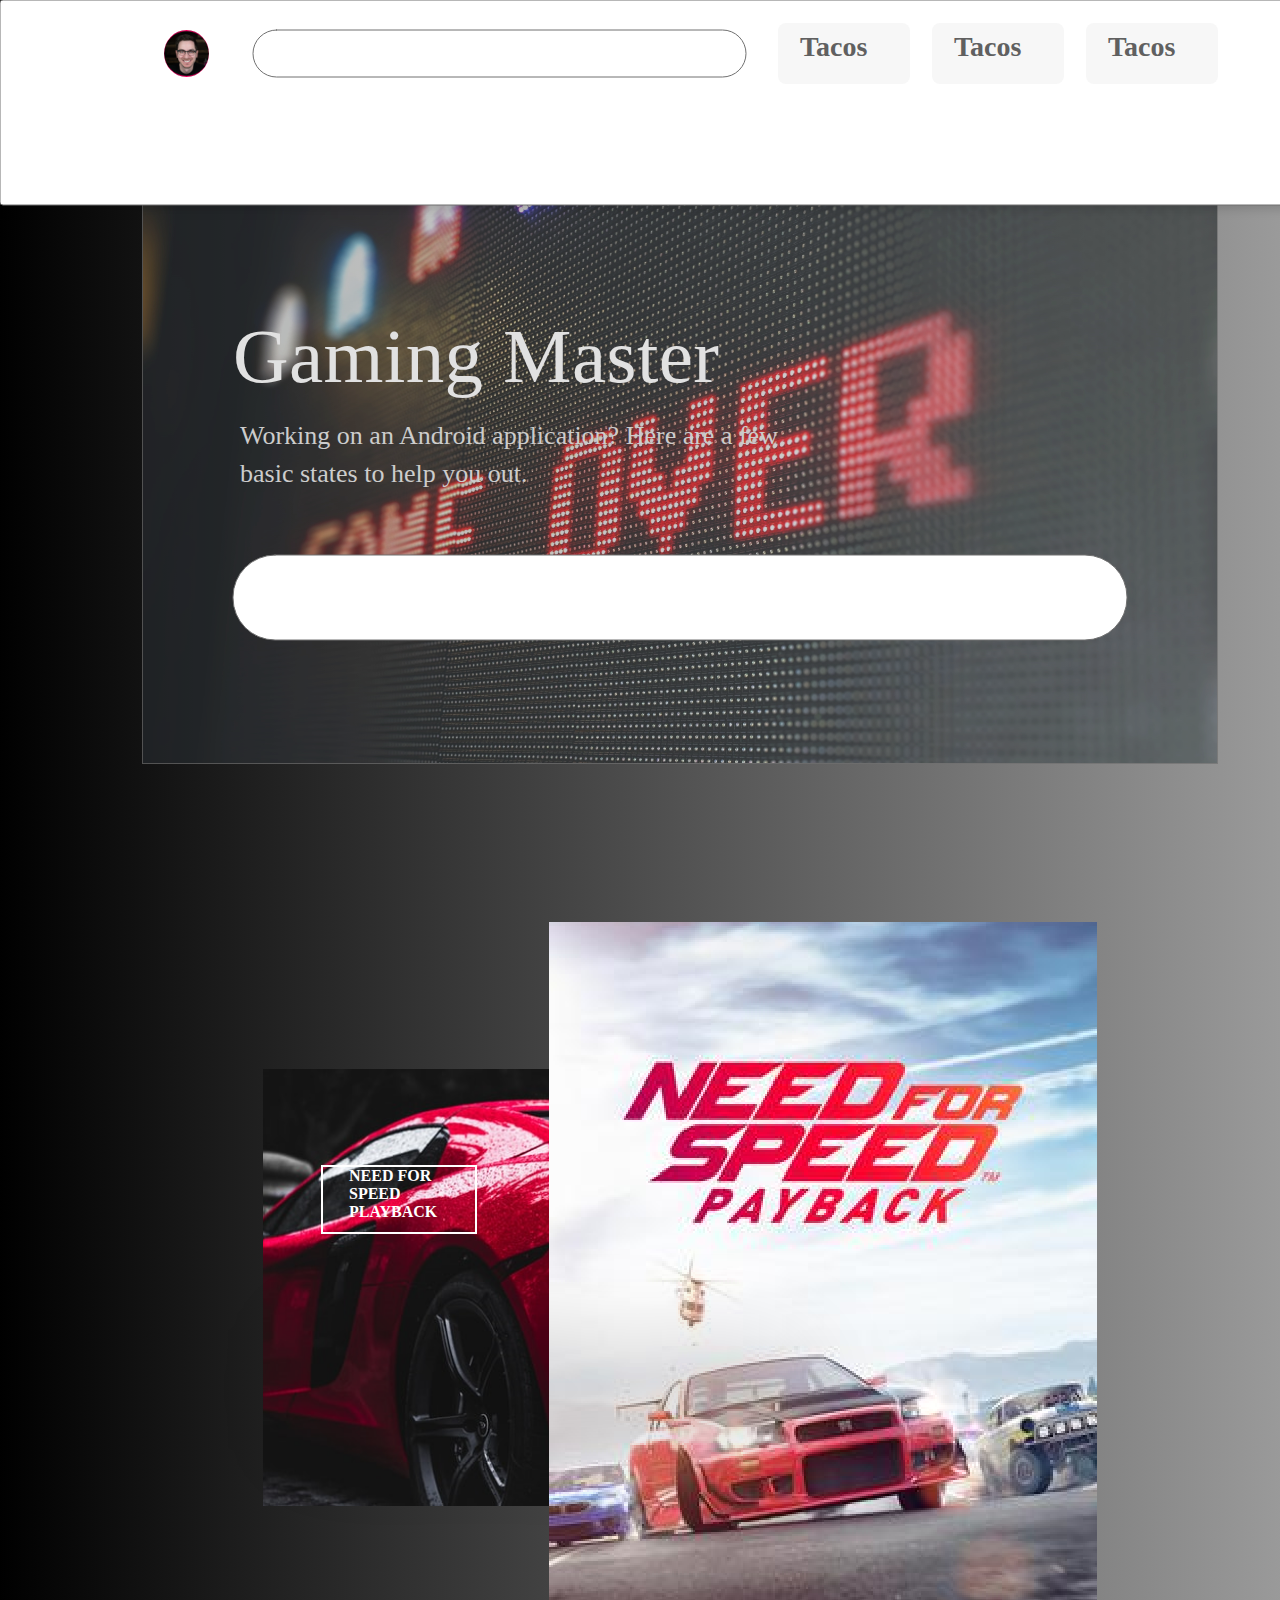
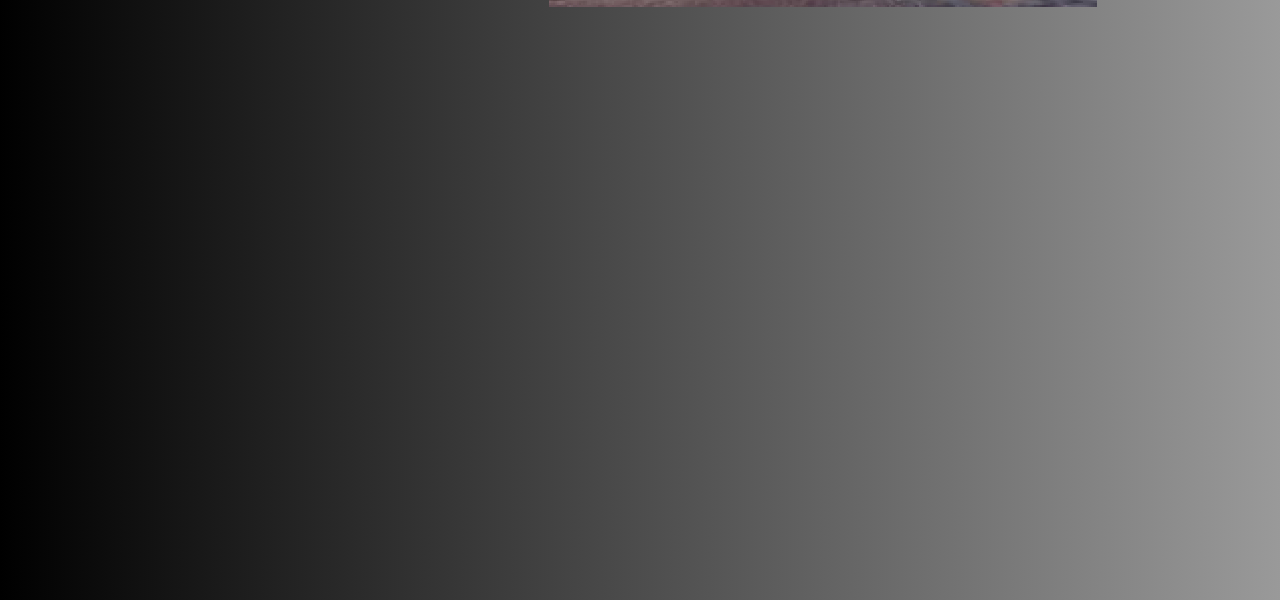
<file: gaming.html>
<!DOCTYPE html>
<html>
<head>
<meta charset="utf-8"/>
<meta http-equiv="X-UA-Compatible" content="IE=edge"/>
<meta name="viewport" content="width=device-width, initial-scale=1.0">
<title>Web 1280 – 1</title>
<link rel="stylesheet" type="text/css" id="applicationStylesheet" href="gaming.css"/>
<script id="applicationScript">
///////////////////////////////////////
// INITIALIZATION
///////////////////////////////////////

/**
 * Functionality for scaling, showing by media query, and navigation between multiple pages on a single page. 
 * Code subject to change.
 **/

if (window.console==null) { window["console"] = { log : function() {} } }; // some browsers do not set console

var Application = function() {
	// event constants
	this.prefix = "--web-";
	this.NAVIGATION_CHANGE = "viewChange";
	this.VIEW_NOT_FOUND = "viewNotFound";
	this.VIEW_CHANGE = "viewChange";
	this.VIEW_CHANGING = "viewChanging";
	this.STATE_NOT_FOUND = "stateNotFound";
	this.APPLICATION_COMPLETE = "applicationComplete";
	this.APPLICATION_RESIZE = "applicationResize";
	this.SIZE_STATE_NAME = "data-is-view-scaled";
	this.STATE_NAME = this.prefix + "state";

	this.lastTrigger = null;
	this.lastView = null;
	this.lastState = null;
	this.lastOverlay = null;
	this.currentView = null;
	this.currentState = null;
	this.currentOverlay = null;
	this.currentQuery = {index: 0, rule: null, mediaText: null, id: null};
	this.inclusionQuery = "(min-width: 0px)";
	this.exclusionQuery = "none and (min-width: 99999px)";
	this.LastModifiedDateLabelName = "LastModifiedDateLabel";
	this.viewScaleSliderId = "ViewScaleSliderInput";
	this.pageRefreshedName = "showPageRefreshedNotification";
	this.application = null;
	this.applicationStylesheet = null;
	this.showByMediaQuery = null;
	this.mediaQueryDictionary = {};
	this.viewsDictionary = {};
	this.addedViews = [];
	this.viewStates = [];
	this.views = [];
	this.viewIds = [];
	this.viewQueries = {};
	this.overlays = {};
	this.overlayIds = [];
	this.numberOfViews = 0;
	this.verticalPadding = 0;
	this.horizontalPadding = 0;
	this.stateName = null;
	this.viewScale = 1;
	this.viewLeft = 0;
	this.viewTop = 0;
	this.horizontalScrollbarsNeeded = false;
	this.verticalScrollbarsNeeded = false;

	// view settings
	this.showUpdateNotification = false;
	this.showNavigationControls = false;
	this.scaleViewsToFit = false;
	this.scaleToFitOnDoubleClick = false;
	this.actualSizeOnDoubleClick = false;
	this.scaleViewsOnResize = false;
	this.navigationOnKeypress = false;
	this.showViewName = false;
	this.enableDeepLinking = true;
	this.refreshPageForChanges = false;
	this.showRefreshNotifications = true;

	// view controls
	this.scaleViewSlider = null;
	this.lastModifiedLabel = null;
	this.supportsPopState = false; // window.history.pushState!=null;
	this.initialized = false;

	// refresh properties
	this.refreshDuration = 250;
	this.lastModifiedDate = null;
	this.refreshRequest = null;
	this.refreshInterval = null;
	this.refreshContent = null;
	this.refreshContentSize = null;
	this.refreshCheckContent = false;
	this.refreshCheckContentSize = false;

	var self = this;

	self.initialize = function(event) {
		var view = self.getVisibleView();
		var views = self.getVisibleViews();
		if (view==null) view = self.getInitialView();
		self.collectViews();
		self.collectOverlays();
		self.collectMediaQueries();

		for (let index = 0; index < views.length; index++) {
			var view = views[index];
			self.setViewOptions(view);
			self.setViewVariables(view);
			self.centerView(view);
		}

		// sometimes the body size is 0 so we call this now and again later
		if (self.initialized) {
			window.addEventListener(self.NAVIGATION_CHANGE, self.viewChangeHandler);
			window.addEventListener("keyup", self.keypressHandler);
			window.addEventListener("keypress", self.keypressHandler);
			window.addEventListener("resize", self.resizeHandler);
			window.document.addEventListener("dblclick", self.doubleClickHandler);

			if (self.supportsPopState) {
				window.addEventListener('popstate', self.popStateHandler);
			}
			else {
				window.addEventListener('hashchange', self.hashChangeHandler);
			}

			// we are ready to go
			window.dispatchEvent(new Event(self.APPLICATION_COMPLETE));
		}

		if (self.initialized==false) {
			if (self.enableDeepLinking) {
				self.syncronizeViewToURL();
			} 
	
			if (self.refreshPageForChanges) {
				self.setupRefreshForChanges();
			}
	
			self.initialized = true;
		}
		
		if (self.scaleViewsToFit) {
			self.viewScale = self.scaleViewToFit(view);
			
			if (self.viewScale<0) {
				setTimeout(self.scaleViewToFit, 500, view);
			}
		}
		else if (view) {
			self.viewScale = self.getViewScaleValue(view);
			self.centerView(view);
			self.updateSliderValue(self.viewScale);
		}
		else {
			// no view found
		}
	
		if (self.showUpdateNotification) {
			self.showNotification();
		}

		//"addEventListener" in window ? null : window.addEventListener = window.attachEvent;
		//"addEventListener" in document ? null : document.addEventListener = document.attachEvent;
	}


	///////////////////////////////////////
	// AUTO REFRESH 
	///////////////////////////////////////

	self.setupRefreshForChanges = function() {
		self.refreshRequest = new XMLHttpRequest();

		if (!self.refreshRequest) {
			return false;
		}

		// get document start values immediately
		self.requestRefreshUpdate();
	}

	/**
	 * Attempt to check the last modified date by the headers 
	 * or the last modified property from the byte array (experimental)
	 **/
	self.requestRefreshUpdate = function() {
		var url = document.location.href;
		var protocol = window.location.protocol;
		var method;
		
		try {

			if (self.refreshCheckContentSize) {
				self.refreshRequest.open('HEAD', url, true);
			}
			else if (self.refreshCheckContent) {
				self.refreshContent = document.documentElement.outerHTML;
				self.refreshRequest.open('GET', url, true);
				self.refreshRequest.responseType = "text";
			}
			else {

				// get page last modified date for the first call to compare to later
				if (self.lastModifiedDate==null) {

					// File system does not send headers in FF so get blob if possible
					if (protocol=="file:") {
						self.refreshRequest.open("GET", url, true);
						self.refreshRequest.responseType = "blob";
					}
					else {
						self.refreshRequest.open("HEAD", url, true);
						self.refreshRequest.responseType = "blob";
					}

					self.refreshRequest.onload = self.refreshOnLoadOnceHandler;

					// In some browsers (Chrome & Safari) this error occurs at send: 
					// 
					// Chrome - Access to XMLHttpRequest at 'file:///index.html' from origin 'null' 
					// has been blocked by CORS policy: 
					// Cross origin requests are only supported for protocol schemes: 
					// http, data, chrome, chrome-extension, https.
					// 
					// Safari - XMLHttpRequest cannot load file:///Users/user/Public/index.html. Cross origin requests are only supported for HTTP.
					// 
					// Solution is to run a local server, set local permissions or test in another browser
					self.refreshRequest.send(null);

					// In MS browsers the following behavior occurs possibly due to an AJAX call to check last modified date: 
					// 
					// DOM7011: The code on this page disabled back and forward caching.

					// In Brave (Chrome) error when on the server
					// index.js:221 HEAD https://www.example.com/ net::ERR_INSUFFICIENT_RESOURCES
					// self.refreshRequest.send(null);

				}
				else {
					self.refreshRequest = new XMLHttpRequest();
					self.refreshRequest.onreadystatechange = self.refreshHandler;
					self.refreshRequest.ontimeout = function() {
						self.log("Couldn't find page to check for updates");
					}
					
					var method;
					if (protocol=="file:") {
						method = "GET";
					}
					else {
						method = "HEAD";
					}

					//refreshRequest.open('HEAD', url, true);
					self.refreshRequest.open(method, url, true);
					self.refreshRequest.responseType = "blob";
					self.refreshRequest.send(null);
				}
			}
		}
		catch (error) {
			self.log("Refresh failed for the following reason:")
			self.log(error);
		}
	}

	self.refreshHandler = function() {
		var contentSize;

		try {

			if (self.refreshRequest.readyState === XMLHttpRequest.DONE) {
				
				if (self.refreshRequest.status === 2 || 
					self.refreshRequest.status === 200) {
					var pageChanged = false;

					self.updateLastModifiedLabel();

					if (self.refreshCheckContentSize) {
						var lastModifiedHeader = self.refreshRequest.getResponseHeader("Last-Modified");
						contentSize = self.refreshRequest.getResponseHeader("Content-Length");
						//lastModifiedDate = refreshRequest.getResponseHeader("Last-Modified");
						var headers = self.refreshRequest.getAllResponseHeaders();
						var hasContentHeader = headers.indexOf("Content-Length")!=-1;
						
						if (hasContentHeader) {
							contentSize = self.refreshRequest.getResponseHeader("Content-Length");

							// size has not been set yet
							if (self.refreshContentSize==null) {
								self.refreshContentSize = contentSize;
								// exit and let interval call this method again
								return;
							}

							if (contentSize!=self.refreshContentSize) {
								pageChanged = true;
							}
						}
					}
					else if (self.refreshCheckContent) {

						if (self.refreshRequest.responseText!=self.refreshContent) {
							pageChanged = true;
						}
					}
					else {
						lastModifiedHeader = self.getLastModified(self.refreshRequest);

						if (self.lastModifiedDate!=lastModifiedHeader) {
							self.log("lastModifiedDate:" + self.lastModifiedDate + ",lastModifiedHeader:" +lastModifiedHeader);
							pageChanged = true;
						}

					}

					
					if (pageChanged) {
						clearInterval(self.refreshInterval);
						self.refreshUpdatedPage();
						return;
					}

				}
				else {
					self.log('There was a problem with the request.');
				}

			}
		}
		catch( error ) {
			//console.log('Caught Exception: ' + error);
		}
	}

	self.refreshOnLoadOnceHandler = function(event) {

		// get the last modified date
		if (self.refreshRequest.response) {
			self.lastModifiedDate = self.getLastModified(self.refreshRequest);

			if (self.lastModifiedDate!=null) {

				if (self.refreshInterval==null) {
					self.refreshInterval = setInterval(self.requestRefreshUpdate, self.refreshDuration);
				}
			}
			else {
				self.log("Could not get last modified date from the server");
			}
		}
	}

	self.refreshUpdatedPage = function() {
		if (self.showRefreshNotifications) {
			var date = new Date().setTime((new Date().getTime()+10000));
			document.cookie = encodeURIComponent(self.pageRefreshedName) + "=true" + "; max-age=6000;" + " path=/";
		}

		document.location.reload(true);
	}

	self.showNotification = function(duration) {
		var notificationID = self.pageRefreshedName+"ID";
		var notification = document.getElementById(notificationID);
		if (duration==null) duration = 4000;

		if (notification!=null) {return;}

		notification = document.createElement("div");
		notification.id = notificationID;
		notification.textContent = "PAGE UPDATED";
		var styleRule = ""
		styleRule = "position: fixed; padding: 7px 16px 6px 16px; font-family: Arial, sans-serif; font-size: 10px; font-weight: bold; left: 50%;";
		styleRule += "top: 20px; background-color: rgba(0,0,0,.5); border-radius: 12px; color:rgb(235, 235, 235); transition: all 2s linear;";
		styleRule += "transform: translateX(-50%); letter-spacing: .5px; filter: drop-shadow(2px 2px 6px rgba(0, 0, 0, .1)); cursor: pointer";
		notification.setAttribute("style", styleRule);

		notification.className = "PageRefreshedClass";
		notification.addEventListener("click", function() {
			notification.parentNode.removeChild(notification);
		});
		
		document.body.appendChild(notification);

		setTimeout(function() {
			notification.style.opacity = "0";
			notification.style.filter = "drop-shadow( 0px 0px 0px rgba(0,0,0, .5))";
			setTimeout(function() {
				try {
					notification.parentNode.removeChild(notification);
				} catch(error) {}
			}, duration)
		}, duration);

		document.cookie = encodeURIComponent(self.pageRefreshedName) + "=; max-age=1; path=/";
	}

	/**
	 * Get the last modified date from the header 
	 * or file object after request has been received
	 **/
	self.getLastModified = function(request) {
		var date;

		// file protocol - FILE object with last modified property
		if (request.response && request.response.lastModified) {
			date = request.response.lastModified;
		}
		
		// http protocol - check headers
		if (date==null) {
			date = request.getResponseHeader("Last-Modified");
		}

		return date;
	}

	self.updateLastModifiedLabel = function() {
		var labelValue = "";
		
		if (self.lastModifiedLabel==null) {
			self.lastModifiedLabel = document.getElementById("LastModifiedLabel");
		}

		if (self.lastModifiedLabel) {
			var seconds = parseInt(((new Date().getTime() - Date.parse(document.lastModified)) / 1000 / 60) * 100 + "");
			var minutes = 0;
			var hours = 0;

			if (seconds < 60) {
				seconds = Math.floor(seconds/10)*10;
				labelValue = seconds + " seconds";
			}
			else {
				minutes = parseInt((seconds/60) + "");

				if (minutes>60) {
					hours = parseInt((seconds/60/60) +"");
					labelValue += hours==1 ? " hour" : " hours";
				}
				else {
					labelValue = minutes+"";
					labelValue += minutes==1 ? " minute" : " minutes";
				}
			}
			
			if (seconds<10) {
				labelValue = "Updated now";
			}
			else {
				labelValue = "Updated " + labelValue + " ago";
			}

			if (self.lastModifiedLabel.firstElementChild) {
				self.lastModifiedLabel.firstElementChild.textContent = labelValue;

			}
			else if ("textContent" in self.lastModifiedLabel) {
				self.lastModifiedLabel.textContent = labelValue;
			}
		}
	}

	self.getShortString = function(string, length) {
		if (length==null) length = 30;
		string = string!=null ? string.substr(0, length).replace(/\n/g, "") : "[String is null]";
		return string;
	}

	self.getShortNumber = function(value, places) {
		if (places==null || places<1) places = 4;
		value = Math.round(value * Math.pow(10,places)) / Math.pow(10, places);
		return value;
	}

	///////////////////////////////////////
	// NAVIGATION CONTROLS
	///////////////////////////////////////

	self.updateViewLabel = function() {
		var viewNavigationLabel = document.getElementById("ViewNavigationLabel");
		var view = self.getVisibleView();
		var viewIndex = view ? self.getViewIndex(view) : -1;
		var viewName = view ? self.getViewPreferenceValue(view, self.prefix + "view-name") : null;
		var viewId = view ? view.id : null;

		if (viewNavigationLabel && view) {
			if (viewName && viewName.indexOf('"')!=-1) {
				viewName = viewName.replace(/"/g, "");
			}

			if (self.showViewName) {
				viewNavigationLabel.textContent = viewName;
				self.setTooltip(viewNavigationLabel, viewIndex + 1 + " of " + self.numberOfViews);
			}
			else {
				viewNavigationLabel.textContent = viewIndex + 1 + " of " + self.numberOfViews;
				self.setTooltip(viewNavigationLabel, viewName);
			}

		}
	}

	self.updateURL = function(view) {
		view = view == null ? self.getVisibleView() : view;
		var viewId = view ? view.id : null
		var viewFragment = view ? "#"+ viewId : null;

		if (viewId && self.viewIds.length>1 && self.enableDeepLinking) {

			if (self.supportsPopState==false) {
				self.setFragment(viewId);
			}
			else {
				if (viewFragment!=window.location.hash) {

					if (window.location.hash==null) {
						window.history.replaceState({name:viewId}, null, viewFragment);
					}
					else {
						window.history.pushState({name:viewId}, null, viewFragment);
					}
				}
			}
		}
	}

	self.updateURLState = function(view, stateName) {
		stateName = view && (stateName=="" || stateName==null) ? self.getStateNameByViewId(view.id) : stateName;

		if (self.supportsPopState==false) {
			self.setFragment(stateName);
		}
		else {
			if (stateName!=window.location.hash) {

				if (window.location.hash==null) {
					window.history.replaceState({name:view.viewId}, null, stateName);
				}
				else {
					window.history.pushState({name:view.viewId}, null, stateName);
				}
			}
		}
	}

	self.setFragment = function(value) {
		window.location.hash = "#" + value;
	}

	self.setTooltip = function(element, value) {
		// setting the tooltip in edge causes a page crash on hover
		if (/Edge/.test(navigator.userAgent)) { return; }

		if ("title" in element) {
			element.title = value;
		}
	}

	self.getStylesheetRules = function(styleSheet) {
		try {
			if (styleSheet) return styleSheet.cssRules || styleSheet.rules;
	
			return document.styleSheets[0]["cssRules"] || document.styleSheets[0]["rules"];
		}
		catch (error) {
			// ERRORS:
			// SecurityError: The operation is insecure.
			// Errors happen when script loads before stylesheet or loading an external css locally

			// InvalidAccessError: A parameter or an operation is not supported by the underlying object
			// Place script after stylesheet

			console.log(error);
			if (error.toString().indexOf("The operation is insecure")!=-1) {
				console.log("Load the stylesheet before the script or load the stylesheet inline until it can be loaded on a server")
			}
			return [];
		}
	}

	/**
	 * If single page application hide all of the views. 
	 * @param {Number} selectedIndex if provided shows the view at index provided
	 **/
	self.hideViews = function(selectedIndex, animation) {
		var rules = self.getStylesheetRules();
		var queryIndex = 0;
		var numberOfRules = rules!=null ? rules.length : 0;

		// loop through rules and hide media queries except selected
		for (var i=0;i<numberOfRules;i++) {
			var rule = rules[i];
			var cssText = rule && rule.cssText;

			if (rule.media!=null && cssText.match("--web-view-name:")) {

				if (queryIndex==selectedIndex) {
					self.currentQuery.mediaText = rule.conditionText;
					self.currentQuery.index = selectedIndex;
					self.currentQuery.rule = rule;
					self.enableMediaQuery(rule);
				}
				else {
					if (animation) {
						self.fadeOut(rule)
					}
					else {
						self.disableMediaQuery(rule);
					}
				}
				
				queryIndex++;
			}
		}

		self.numberOfViews = queryIndex;
		self.updateViewLabel();
		self.updateURL();

		self.dispatchViewChange();

		var view = self.getVisibleView();
		var viewIndex = view ? self.getViewIndex(view) : -1;

		return viewIndex==selectedIndex ? view : null;
	}

	/**
	 * If single page application hide all of the views. 
	 * @param {HTMLElement} selectedView if provided shows the view passed in
	 **/
	 self.hideAllViews = function(selectedView, animation) {
		var views = self.views;
		var queryIndex = 0;
		var numberOfViews = views!=null ? views.length : 0;

		// loop through rules and hide media queries except selected
		for (var i=0;i<numberOfViews;i++) {
			var viewData = views[i];
			var view = viewData && viewData.view;
			var mediaRule = viewData && viewData.mediaRule;
			
			if (view==selectedView) {
				self.currentQuery.mediaText = mediaRule.conditionText;
				self.currentQuery.index = queryIndex;
				self.currentQuery.rule = mediaRule;
				self.enableMediaQuery(mediaRule);
			}
			else {
				if (animation) {
					self.fadeOut(mediaRule)
				}
				else {
					self.disableMediaQuery(mediaRule);
				}
			}
			
			queryIndex++;
		}

		self.numberOfViews = queryIndex;
		self.updateViewLabel();
		self.updateURL();
		self.dispatchViewChange();

		var visibleView = self.getVisibleView();

		return visibleView==selectedView ? selectedView : null;
	}

	/**
	 * Hide view
	 * @param {Object} view element to hide
	 **/
	self.hideView = function(view) {
		var rule = view ? self.mediaQueryDictionary[view.id] : null;

		if (rule) {
			self.disableMediaQuery(rule);
		}
	}

	/**
	 * Hide overlay
	 * @param {Object} overlay element to hide
	 **/
	self.hideOverlay = function(overlay) {
		var rule = overlay ? self.mediaQueryDictionary[overlay.id] : null;

		if (rule) {
			self.disableMediaQuery(rule);

			//if (self.showByMediaQuery) {
				overlay.style.display = "none";
			//}
		}
	}

	/**
	 * Show the view by media query. Does not hide current views
	 * Sets view options by default
	 * @param {Object} view element to show
	 * @param {Boolean} setViewOptions sets view options if null or true
	 */
	self.showViewByMediaQuery = function(view, setViewOptions) {
		var id = view ? view.id : null;
		var query = id ? self.mediaQueryDictionary[id] : null;
		var isOverlay = view ? self.isOverlay(view) : false;
		setViewOptions = setViewOptions==null ? true : setViewOptions;

		if (query) {
			self.enableMediaQuery(query);

			if (isOverlay && view && setViewOptions) {
				self.setViewVariables(null, view);
			}
			else {
				if (view && setViewOptions) self.setViewOptions(view);
				if (view && setViewOptions) self.setViewVariables(view);
			}
		}
	}

	/**
	 * Show the view. Does not hide current views
	 */
	self.showView = function(view, setViewOptions) {
		var id = view ? view.id : null;
		var query = id ? self.mediaQueryDictionary[id] : null;
		var display = null;
		setViewOptions = setViewOptions==null ? true : setViewOptions;

		if (query) {
			self.enableMediaQuery(query);
			if (view==null) view =self.getVisibleView();
			if (view && setViewOptions) self.setViewOptions(view);
		}
		else if (id) {
			display = window.getComputedStyle(view).getPropertyValue("display");
			if (display=="" || display=="none") {
				view.style.display = "block";
			}
		}

		if (view) {
			if (self.currentView!=null) {
				self.lastView = self.currentView;
			}

			self.currentView = view;
		}
	}

	self.showViewById = function(id, setViewOptions) {
		var view = id ? self.getViewById(id) : null;

		if (view) {
			self.showView(view);
			return;
		}

		self.log("View not found '" + id + "'");
	}

	self.getElementView = function(element) {
		var view = element;
		var viewFound = false;

		while (viewFound==false || view==null) {
			if (view && self.viewsDictionary[view.id]) {
				return view;
			}
			view = view.parentNode;
		}
	}

	/**
	 * Show overlay over view
	 * @param {Event | HTMLElement} event event or html element with styles applied
	 * @param {String} id id of view or view reference
	 * @param {Number} x x location
	 * @param {Number} y y location
	 */
	self.showOverlay = function(event, id, x, y) {
		var overlay = id && typeof id === 'string' ? self.getViewById(id) : id ? id : null;
		var query = overlay ? self.mediaQueryDictionary[overlay.id] : null;
		var centerHorizontally = false;
		var centerVertically = false;
		var anchorLeft = false;
		var anchorTop = false;
		var anchorRight = false;
		var anchorBottom = false;
		var display = null;
		var reparent = true;
		var view = null;
		
		if (overlay==null || overlay==false) {
			self.log("Overlay not found, '"+ id + "'");
			return;
		}

		// get enter animation - event target must have css variables declared
		if (event) {
			var button = event.currentTarget || event; // can be event or htmlelement
			var buttonComputedStyles = getComputedStyle(button);
			var actionTargetValue = buttonComputedStyles.getPropertyValue(self.prefix+"action-target").trim();
			var animation = buttonComputedStyles.getPropertyValue(self.prefix+"animation").trim();
			var isAnimated = animation!="";
			var targetType = buttonComputedStyles.getPropertyValue(self.prefix+"action-type").trim();
			var actionTarget = self.application ? null : self.getElement(actionTargetValue);
			var actionTargetStyles = actionTarget ? actionTarget.style : null;

			if (actionTargetStyles) {
				actionTargetStyles.setProperty("animation", animation);
			}

			if ("stopImmediatePropagation" in event) {
				event.stopImmediatePropagation();
			}
		}
		
		if (self.application==false || targetType=="page") {
			document.location.href = "./" + actionTargetValue;
			return;
		}

		// remove any current overlays
		if (self.currentOverlay) {

			// act as switch if same button
			if (self.currentOverlay==actionTarget || self.currentOverlay==null) {
				if (self.lastTrigger==button) {
					self.removeOverlay(isAnimated);
					return;
				}
			}
			else {
				self.removeOverlay(isAnimated);
			}
		}

		if (reparent) {
			view = self.getElementView(button);
			if (view) {
				view.appendChild(overlay);
			}
		}

		if (query) {
			//self.setElementAnimation(overlay, null);
			//overlay.style.animation = animation;
			self.enableMediaQuery(query);
			
			var display = overlay && overlay.style.display;
			
			if (overlay && display=="" || display=="none") {
				overlay.style.display = "block";
				//self.setViewOptions(overlay);
			}

			// add animation defined in event target style declaration
			if (animation && self.supportAnimations) {
				self.fadeIn(overlay, false, animation);
			}
		}
		else if (id) {

			display = window.getComputedStyle(overlay).getPropertyValue("display");

			if (display=="" || display=="none") {
				overlay.style.display = "block";
			}

			// add animation defined in event target style declaration
			if (animation && self.supportAnimations) {
				self.fadeIn(overlay, false, animation);
			}
		}

		// do not set x or y position if centering
		var horizontal = self.prefix + "center-horizontally";
		var vertical = self.prefix + "center-vertically";
		var style = overlay.style;
		var transform = [];

		centerHorizontally = self.getIsStyleDefined(id, horizontal) ? self.getViewPreferenceBoolean(overlay, horizontal) : false;
		centerVertically = self.getIsStyleDefined(id, vertical) ? self.getViewPreferenceBoolean(overlay, vertical) : false;
		anchorLeft = self.getIsStyleDefined(id, "left");
		anchorRight = self.getIsStyleDefined(id, "right");
		anchorTop = self.getIsStyleDefined(id, "top");
		anchorBottom = self.getIsStyleDefined(id, "bottom");

		
		if (self.viewsDictionary[overlay.id] && self.viewsDictionary[overlay.id].styleDeclaration) {
			style = self.viewsDictionary[overlay.id].styleDeclaration.style;
		}
		
		if (centerHorizontally) {
			style.left = "50%";
			style.transformOrigin = "0 0";
			transform.push("translateX(-50%)");
		}
		else if (anchorRight && anchorLeft) {
			style.left = x + "px";
		}
		else if (anchorRight) {
			//style.right = x + "px";
		}
		else {
			style.left = x + "px";
		}
		
		if (centerVertically) {
			style.top = "50%";
			transform.push("translateY(-50%)");
			style.transformOrigin = "0 0";
		}
		else if (anchorTop && anchorBottom) {
			style.top = y + "px";
		}
		else if (anchorBottom) {
			//style.bottom = y + "px";
		}
		else {
			style.top = y + "px";
		}

		if (transform.length) {
			style.transform = transform.join(" ");
		}

		self.currentOverlay = overlay;
		self.lastTrigger = button;
	}

	self.goBack = function() {
		if (self.currentOverlay) {
			self.removeOverlay();
		}
		else if (self.lastView) {
			self.goToView(self.lastView.id);
		}
	}

	self.removeOverlay = function(animate) {
		var overlay = self.currentOverlay;
		animate = animate===false ? false : true;

		if (overlay) {
			var style = overlay.style;
			
			if (style.animation && self.supportAnimations && animate) {
				self.reverseAnimation(overlay, true);

				var duration = self.getAnimationDuration(style.animation, true);
		
				setTimeout(function() {
					self.setElementAnimation(overlay, null);
					self.hideOverlay(overlay);
					self.currentOverlay = null;
				}, duration);
			}
			else {
				self.setElementAnimation(overlay, null);
				self.hideOverlay(overlay);
				self.currentOverlay = null;
			}
		}
	}

	/**
	 * Reverse the animation and hide after
	 * @param {Object} target element with animation
	 * @param {Boolean} hide hide after animation ends
	 */
	self.reverseAnimation = function(target, hide) {
		var lastAnimation = null;
		var style = target.style;

		style.animationPlayState = "paused";
		lastAnimation = style.animation;
		style.animation = null;
		style.animationPlayState = "paused";

		if (hide) {
			//target.addEventListener("animationend", self.animationEndHideHandler);
	
			var duration = self.getAnimationDuration(lastAnimation, true);
			var isOverlay = self.isOverlay(target);
	
			setTimeout(function() {
				self.setElementAnimation(target, null);

				if (isOverlay) {
					self.hideOverlay(target);
				}
				else {
					self.hideView(target);
				}
			}, duration);
		}

		setTimeout(function() {
			style.animation = lastAnimation;
			style.animationPlayState = "paused";
			style.animationDirection = "reverse";
			style.animationPlayState = "running";
		}, 30);
	}

	self.animationEndHandler = function(event) {
		var target = event.currentTarget;
		self.dispatchEvent(new Event(event.type));
	}

	self.isOverlay = function(view) {
		var result = view ? self.getViewPreferenceBoolean(view, self.prefix + "is-overlay") : false;

		return result;
	}

	self.animationEndHideHandler = function(event) {
		var target = event.currentTarget;
		self.setViewVariables(null, target);
		self.hideView(target);
		target.removeEventListener("animationend", self.animationEndHideHandler);
	}

	self.animationEndShowHandler = function(event) {
		var target = event.currentTarget;
		target.removeEventListener("animationend", self.animationEndShowHandler);
	}

	self.setViewOptions = function(view) {

		if (view) {
			self.minimumScale = self.getViewPreferenceValue(view, self.prefix + "minimum-scale");
			self.maximumScale = self.getViewPreferenceValue(view, self.prefix + "maximum-scale");
			self.scaleViewsToFit = self.getViewPreferenceBoolean(view, self.prefix + "scale-to-fit");
			self.scaleToFitType = self.getViewPreferenceValue(view, self.prefix + "scale-to-fit-type");
			self.scaleToFitOnDoubleClick = self.getViewPreferenceBoolean(view, self.prefix + "scale-on-double-click");
			self.actualSizeOnDoubleClick = self.getViewPreferenceBoolean(view, self.prefix + "actual-size-on-double-click");
			self.scaleViewsOnResize = self.getViewPreferenceBoolean(view, self.prefix + "scale-on-resize");
			self.enableScaleUp = self.getViewPreferenceBoolean(view, self.prefix + "enable-scale-up");
			self.centerHorizontally = self.getViewPreferenceBoolean(view, self.prefix + "center-horizontally");
			self.centerVertically = self.getViewPreferenceBoolean(view, self.prefix + "center-vertically");
			self.navigationOnKeypress = self.getViewPreferenceBoolean(view, self.prefix + "navigate-on-keypress");
			self.showViewName = self.getViewPreferenceBoolean(view, self.prefix + "show-view-name");
			self.refreshPageForChanges = self.getViewPreferenceBoolean(view, self.prefix + "refresh-for-changes");
			self.refreshPageForChangesInterval = self.getViewPreferenceValue(view, self.prefix + "refresh-interval");
			self.showNavigationControls = self.getViewPreferenceBoolean(view, self.prefix + "show-navigation-controls");
			self.scaleViewSlider = self.getViewPreferenceBoolean(view, self.prefix + "show-scale-controls");
			self.enableDeepLinking = self.getViewPreferenceBoolean(view, self.prefix + "enable-deep-linking");
			self.singlePageApplication = self.getViewPreferenceBoolean(view, self.prefix + "application");
			self.showByMediaQuery = self.getViewPreferenceBoolean(view, self.prefix + "show-by-media-query");
			self.showUpdateNotification = document.cookie!="" ? document.cookie.indexOf(self.pageRefreshedName)!=-1 : false;
			self.imageComparisonDuration = self.getViewPreferenceValue(view, self.prefix + "image-comparison-duration");
			self.supportAnimations = self.getViewPreferenceBoolean(view, self.prefix + "enable-animations", true);

			if (self.scaleViewsToFit) {
				var newScaleValue = self.scaleViewToFit(view);
				
				if (newScaleValue<0) {
					setTimeout(self.scaleViewToFit, 500, view);
				}
			}
			else {
				self.viewScale = self.getViewScaleValue(view);
				self.viewToFitWidthScale = self.getViewFitToViewportWidthScale(view, self.enableScaleUp)
				self.viewToFitHeightScale = self.getViewFitToViewportScale(view, self.enableScaleUp);
				self.updateSliderValue(self.viewScale);
			}

			if (self.imageComparisonDuration!=null) {
				// todo
			}

			if (self.refreshPageForChangesInterval!=null) {
				self.refreshDuration = Number(self.refreshPageForChangesInterval);
			}
		}
	}

	self.previousView = function(event) {
		var rules = self.getStylesheetRules();
		var view = self.getVisibleView()
		var index = view ? self.getViewIndex(view) : -1;
		var prevQueryIndex = index!=-1 ? index-1 : self.currentQuery.index-1;
		var queryIndex = 0;
		var numberOfRules = rules!=null ? rules.length : 0;

		if (event) {
			event.stopImmediatePropagation();
		}

		if (prevQueryIndex<0) {
			return;
		}

		// loop through rules and hide media queries except selected
		for (var i=0;i<numberOfRules;i++) {
			var rule = rules[i];
			
			if (rule.media!=null) {

				if (queryIndex==prevQueryIndex) {
					self.currentQuery.mediaText = rule.conditionText;
					self.currentQuery.index = prevQueryIndex;
					self.currentQuery.rule = rule;
					self.enableMediaQuery(rule);
					self.updateViewLabel();
					self.updateURL();
					self.dispatchViewChange();
				}
				else {
					self.disableMediaQuery(rule);
				}

				queryIndex++;
			}
		}
	}

	self.nextView = function(event) {
		var rules = self.getStylesheetRules();
		var view = self.getVisibleView();
		var index = view ? self.getViewIndex(view) : -1;
		var nextQueryIndex = index!=-1 ? index+1 : self.currentQuery.index+1;
		var queryIndex = 0;
		var numberOfRules = rules!=null ? rules.length : 0;
		var numberOfMediaQueries = self.getNumberOfMediaRules();

		if (event) {
			event.stopImmediatePropagation();
		}

		if (nextQueryIndex>=numberOfMediaQueries) {
			return;
		}

		// loop through rules and hide media queries except selected
		for (var i=0;i<numberOfRules;i++) {
			var rule = rules[i];
			
			if (rule.media!=null) {

				if (queryIndex==nextQueryIndex) {
					self.currentQuery.mediaText = rule.conditionText;
					self.currentQuery.index = nextQueryIndex;
					self.currentQuery.rule = rule;
					self.enableMediaQuery(rule);
					self.updateViewLabel();
					self.updateURL();
					self.dispatchViewChange();
				}
				else {
					self.disableMediaQuery(rule);
				}

				queryIndex++;
			}
		}
	}

	/**
	 * Enables a view via media query
	 */
	self.enableMediaQuery = function(rule) {

		try {
			rule.media.mediaText = self.inclusionQuery;
		}
		catch(error) {
			//self.log(error);
			rule.conditionText = self.inclusionQuery;
		}
	}

	self.disableMediaQuery = function(rule) {

		try {
			rule.media.mediaText = self.exclusionQuery;
		}
		catch(error) {
			rule.conditionText = self.exclusionQuery;
		}
	}

	self.dispatchViewChange = function() {
		try {
			var event = new Event(self.NAVIGATION_CHANGE);
			window.dispatchEvent(event);
		}
		catch (error) {
			// In IE 11: Object doesn't support this action
		}
	}

	self.getNumberOfMediaRules = function() {
		var rules = self.getStylesheetRules();
		var numberOfRules = rules ? rules.length : 0;
		var numberOfQueries = 0;

		for (var i=0;i<numberOfRules;i++) {
			if (rules[i].media!=null) { numberOfQueries++; }
		}
		
		return numberOfQueries;
	}

	/////////////////////////////////////////
	// VIEW SCALE 
	/////////////////////////////////////////

	self.sliderChangeHandler = function(event) {
		var value = self.getShortNumber(event.currentTarget.value/100);
		var view = self.getVisibleView();
		self.setViewScaleValue(view, false, value, true);
	}

	self.updateSliderValue = function(scale) {
		var slider = document.getElementById(self.viewScaleSliderId);
		var tooltip = parseInt(scale * 100 + "") + "%";
		var inputType;
		var inputValue;
		
		if (slider) {
			inputValue = self.getShortNumber(scale * 100);
			if (inputValue!=slider["value"]) {
				slider["value"] = inputValue;
			}
			inputType = slider.getAttributeNS(null, "type");

			if (inputType!="range") {
				// input range is not supported
				slider.style.display = "none";
			}

			self.setTooltip(slider, tooltip);
		}
	}

	self.viewChangeHandler = function(event) {
		var view = self.getVisibleView();
		var matrix = view ? getComputedStyle(view).transform : null;
		
		if (matrix) {
			self.viewScale = self.getViewScaleValue(view);
			
			var scaleNeededToFit = self.getViewFitToViewportScale(view);
			var isViewLargerThanViewport = scaleNeededToFit<1;
			
			// scale large view to fit if scale to fit is enabled
			if (self.scaleViewsToFit) {
				self.scaleViewToFit(view);
			}
			else {
				self.updateSliderValue(self.viewScale);
			}
		}
	}

	self.getViewScaleValue = function(view) {
		var matrix = getComputedStyle(view).transform;

		if (matrix) {
			var matrixArray = matrix.replace("matrix(", "").split(",");
			var scaleX = parseFloat(matrixArray[0]);
			var scaleY = parseFloat(matrixArray[3]);
			var scale = Math.min(scaleX, scaleY);
		}

		return scale;
	}

	/**
	 * Scales view to scale. 
	 * @param {Object} view view to scale. views are in views array
	 * @param {Boolean} scaleToFit set to true to scale to fit. set false to use desired scale value
	 * @param {Number} desiredScale scale to define. not used if scale to fit is false
	 * @param {Boolean} isSliderChange indicates if slider is callee
	 */
	self.setViewScaleValue = function(view, scaleToFit, desiredScale, isSliderChange) {
		var enableScaleUp = self.enableScaleUp;
		var scaleToFitType = self.scaleToFitType;
		var minimumScale = self.minimumScale;
		var maximumScale = self.maximumScale;
		var hasMinimumScale = !isNaN(minimumScale) && minimumScale!="";
		var hasMaximumScale = !isNaN(maximumScale) && maximumScale!="";
		var scaleNeededToFit = self.getViewFitToViewportScale(view, enableScaleUp);
		var scaleNeededToFitWidth = self.getViewFitToViewportWidthScale(view, enableScaleUp);
		var scaleNeededToFitHeight = self.getViewFitToViewportHeightScale(view, enableScaleUp);
		var scaleToFitFull = self.getViewFitToViewportScale(view, true);
		var scaleToFitFullWidth = self.getViewFitToViewportWidthScale(view, true);
		var scaleToFitFullHeight = self.getViewFitToViewportHeightScale(view, true);
		var scaleToWidth = scaleToFitType=="width";
		var scaleToHeight = scaleToFitType=="height";
		var shrunkToFit = false;
		var topPosition = null;
		var leftPosition = null;
		var translateY = null;
		var translateX = null;
		var transformValue = "";
		var canCenterVertically = true;
		var canCenterHorizontally = true;
		var style = view.style;

		if (view && self.viewsDictionary[view.id] && self.viewsDictionary[view.id].styleDeclaration) {
			style = self.viewsDictionary[view.id].styleDeclaration.style;
		}

		if (scaleToFit && isSliderChange!=true) {
			if (scaleToFitType=="fit" || scaleToFitType=="") {
				desiredScale = scaleNeededToFit;
			}
			else if (scaleToFitType=="width") {
				desiredScale = scaleNeededToFitWidth;
			}
			else if (scaleToFitType=="height") {
				desiredScale = scaleNeededToFitHeight;
			}
		}
		else {
			if (isNaN(desiredScale)) {
				desiredScale = 1;
			}
		}

		self.updateSliderValue(desiredScale);
		
		// scale to fit width
		if (scaleToWidth && scaleToHeight==false) {
			canCenterVertically = scaleNeededToFitHeight>=scaleNeededToFitWidth;
			canCenterHorizontally = scaleNeededToFitWidth>=1 && enableScaleUp==false;

			if (isSliderChange) {
				canCenterHorizontally = desiredScale<scaleToFitFullWidth;
			}
			else if (scaleToFit) {
				desiredScale = scaleNeededToFitWidth;
			}

			if (hasMinimumScale) {
				desiredScale = Math.max(desiredScale, Number(minimumScale));
			}

			if (hasMaximumScale) {
				desiredScale = Math.min(desiredScale, Number(maximumScale));
			}

			desiredScale = self.getShortNumber(desiredScale);

			canCenterHorizontally = self.canCenterHorizontally(view, "width", enableScaleUp, desiredScale, minimumScale, maximumScale);
			canCenterVertically = self.canCenterVertically(view, "width", enableScaleUp, desiredScale, minimumScale, maximumScale);

			if (desiredScale>1 && (enableScaleUp || isSliderChange)) {
				transformValue = "scale(" + desiredScale + ")";
			}
			else if (desiredScale>=1 && enableScaleUp==false) {
				transformValue = "scale(" + 1 + ")";
			}
			else {
				transformValue = "scale(" + desiredScale + ")";
			}

			if (self.centerVertically) {
				if (canCenterVertically) {
					translateY = "-50%";
					topPosition = "50%";
				}
				else {
					translateY = "0";
					topPosition = "0";
				}
				
				if (style.top != topPosition) {
					style.top = topPosition + "";
				}

				if (canCenterVertically) {
					transformValue += " translateY(" + translateY+ ")";
				}
			}

			if (self.centerHorizontally) {
				if (canCenterHorizontally) {
					translateX = "-50%";
					leftPosition = "50%";
				}
				else {
					translateX = "0";
					leftPosition = "0";
				}

				if (style.left != leftPosition) {
					style.left = leftPosition + "";
				}

				if (canCenterHorizontally) {
					transformValue += " translateX(" + translateX+ ")";
				}
			}

			style.transformOrigin = "0 0";
			style.transform = transformValue;

			self.viewScale = desiredScale;
			self.viewToFitWidthScale = scaleNeededToFitWidth;
			self.viewToFitHeightScale = scaleNeededToFitHeight;
			self.viewLeft = leftPosition;
			self.viewTop = topPosition;

			return desiredScale;
		}

		// scale to fit height
		if (scaleToHeight && scaleToWidth==false) {
			//canCenterVertically = scaleNeededToFitHeight>=scaleNeededToFitWidth;
			//canCenterHorizontally = scaleNeededToFitHeight<=scaleNeededToFitWidth && enableScaleUp==false;
			canCenterVertically = scaleNeededToFitHeight>=scaleNeededToFitWidth;
			canCenterHorizontally = scaleNeededToFitWidth>=1 && enableScaleUp==false;
			
			if (isSliderChange) {
				canCenterHorizontally = desiredScale<scaleToFitFullHeight;
			}
			else if (scaleToFit) {
				desiredScale = scaleNeededToFitHeight;
			}

			if (hasMinimumScale) {
				desiredScale = Math.max(desiredScale, Number(minimumScale));
			}

			if (hasMaximumScale) {
				desiredScale = Math.min(desiredScale, Number(maximumScale));
				//canCenterVertically = desiredScale>=scaleNeededToFitHeight && enableScaleUp==false;
			}

			desiredScale = self.getShortNumber(desiredScale);

			canCenterHorizontally = self.canCenterHorizontally(view, "height", enableScaleUp, desiredScale, minimumScale, maximumScale);
			canCenterVertically = self.canCenterVertically(view, "height", enableScaleUp, desiredScale, minimumScale, maximumScale);

			if (desiredScale>1 && (enableScaleUp || isSliderChange)) {
				transformValue = "scale(" + desiredScale + ")";
			}
			else if (desiredScale>=1 && enableScaleUp==false) {
				transformValue = "scale(" + 1 + ")";
			}
			else {
				transformValue = "scale(" + desiredScale + ")";
			}

			if (self.centerHorizontally) {
				if (canCenterHorizontally) {
					translateX = "-50%";
					leftPosition = "50%";
				}
				else {
					translateX = "0";
					leftPosition = "0";
				}

				if (style.left != leftPosition) {
					style.left = leftPosition + "";
				}

				if (canCenterHorizontally) {
					transformValue += " translateX(" + translateX+ ")";
				}
			}

			if (self.centerVertically) {
				if (canCenterVertically) {
					translateY = "-50%";
					topPosition = "50%";
				}
				else {
					translateY = "0";
					topPosition = "0";
				}
				
				if (style.top != topPosition) {
					style.top = topPosition + "";
				}

				if (canCenterVertically) {
					transformValue += " translateY(" + translateY+ ")";
				}
			}

			style.transformOrigin = "0 0";
			style.transform = transformValue;

			self.viewScale = desiredScale;
			self.viewToFitWidthScale = scaleNeededToFitWidth;
			self.viewToFitHeightScale = scaleNeededToFitHeight;
			self.viewLeft = leftPosition;
			self.viewTop = topPosition;

			return scaleNeededToFitHeight;
		}

		if (scaleToFitType=="fit") {
			//canCenterVertically = scaleNeededToFitHeight>=scaleNeededToFitWidth;
			//canCenterHorizontally = scaleNeededToFitWidth>=scaleNeededToFitHeight;
			canCenterVertically = scaleNeededToFitHeight>=scaleNeededToFit;
			canCenterHorizontally = scaleNeededToFitWidth>=scaleNeededToFit;

			if (hasMinimumScale) {
				desiredScale = Math.max(desiredScale, Number(minimumScale));
			}

			desiredScale = self.getShortNumber(desiredScale);

			if (isSliderChange || scaleToFit==false) {
				canCenterVertically = scaleToFitFullHeight>=desiredScale;
				canCenterHorizontally = desiredScale<scaleToFitFullWidth;
			}
			else if (scaleToFit) {
				desiredScale = scaleNeededToFit;
			}

			transformValue = "scale(" + desiredScale + ")";

			//canCenterHorizontally = self.canCenterHorizontally(view, "fit", false, desiredScale);
			//canCenterVertically = self.canCenterVertically(view, "fit", false, desiredScale);
			
			if (self.centerVertically) {
				if (canCenterVertically) {
					translateY = "-50%";
					topPosition = "50%";
				}
				else {
					translateY = "0";
					topPosition = "0";
				}
				
				if (style.top != topPosition) {
					style.top = topPosition + "";
				}

				if (canCenterVertically) {
					transformValue += " translateY(" + translateY+ ")";
				}
			}

			if (self.centerHorizontally) {
				if (canCenterHorizontally) {
					translateX = "-50%";
					leftPosition = "50%";
				}
				else {
					translateX = "0";
					leftPosition = "0";
				}

				if (style.left != leftPosition) {
					style.left = leftPosition + "";
				}

				if (canCenterHorizontally) {
					transformValue += " translateX(" + translateX+ ")";
				}
			}

			style.transformOrigin = "0 0";
			style.transform = transformValue;

			self.viewScale = desiredScale;
			self.viewToFitWidthScale = scaleNeededToFitWidth;
			self.viewToFitHeightScale = scaleNeededToFitHeight;
			self.viewLeft = leftPosition;
			self.viewTop = topPosition;

			self.updateSliderValue(desiredScale);
			
			return desiredScale;
		}

		if (scaleToFitType=="default" || scaleToFitType=="") {
			desiredScale = 1;

			if (hasMinimumScale) {
				desiredScale = Math.max(desiredScale, Number(minimumScale));
			}
			if (hasMaximumScale) {
				desiredScale = Math.min(desiredScale, Number(maximumScale));
			}

			canCenterHorizontally = self.canCenterHorizontally(view, "none", false, desiredScale, minimumScale, maximumScale);
			canCenterVertically = self.canCenterVertically(view, "none", false, desiredScale, minimumScale, maximumScale);

			if (self.centerVertically) {
				if (canCenterVertically) {
					translateY = "-50%";
					topPosition = "50%";
				}
				else {
					translateY = "0";
					topPosition = "0";
				}
				
				if (style.top != topPosition) {
					style.top = topPosition + "";
				}

				if (canCenterVertically) {
					transformValue += " translateY(" + translateY+ ")";
				}
			}

			if (self.centerHorizontally) {
				if (canCenterHorizontally) {
					translateX = "-50%";
					leftPosition = "50%";
				}
				else {
					translateX = "0";
					leftPosition = "0";
				}

				if (style.left != leftPosition) {
					style.left = leftPosition + "";
				}

				if (canCenterHorizontally) {
					transformValue += " translateX(" + translateX+ ")";
				}
				else {
					transformValue += " translateX(" + 0 + ")";
				}
			}

			style.transformOrigin = "0 0";
			style.transform = transformValue;


			self.viewScale = desiredScale;
			self.viewToFitWidthScale = scaleNeededToFitWidth;
			self.viewToFitHeightScale = scaleNeededToFitHeight;
			self.viewLeft = leftPosition;
			self.viewTop = topPosition;

			self.updateSliderValue(desiredScale);
			
			return desiredScale;
		}
	}

	/**
	 * Returns true if view can be centered horizontally
	 * @param {HTMLElement} view view
	 * @param {String} type type of scaling - width, height, all, none
	 * @param {Boolean} scaleUp if scale up enabled 
	 * @param {Number} scale target scale value 
	 */
	self.canCenterHorizontally = function(view, type, scaleUp, scale, minimumScale, maximumScale) {
		var scaleNeededToFit = self.getViewFitToViewportScale(view, scaleUp);
		var scaleNeededToFitHeight = self.getViewFitToViewportHeightScale(view, scaleUp);
		var scaleNeededToFitWidth = self.getViewFitToViewportWidthScale(view, scaleUp);
		var canCenter = false;
		var minScale;

		type = type==null ? "none" : type;
		scale = scale==null ? scale : scaleNeededToFitWidth;
		scaleUp = scaleUp == null ? false : scaleUp;

		if (type=="width") {
	
			if (scaleUp && maximumScale==null) {
				canCenter = false;
			}
			else if (scaleNeededToFitWidth>=1) {
				canCenter = true;
			}
		}
		else if (type=="height") {
			minScale = Math.min(1, scaleNeededToFitHeight);
			if (minimumScale!="" && maximumScale!="") {
				minScale = Math.max(minimumScale, Math.min(maximumScale, scaleNeededToFitHeight));
			}
			else {
				if (minimumScale!="") {
					minScale = Math.max(minimumScale, scaleNeededToFitHeight);
				}
				if (maximumScale!="") {
					minScale = Math.max(minimumScale, Math.min(maximumScale, scaleNeededToFitHeight));
				}
			}
	
			if (scaleUp && maximumScale=="") {
				canCenter = false;
			}
			else if (scaleNeededToFitWidth>=minScale) {
				canCenter = true;
			}
		}
		else if (type=="fit") {
			canCenter = scaleNeededToFitWidth>=scaleNeededToFit;
		}
		else {
			if (scaleUp) {
				canCenter = false;
			}
			else if (scaleNeededToFitWidth>=1) {
				canCenter = true;
			}
		}

		self.horizontalScrollbarsNeeded = canCenter;
		
		return canCenter;
	}

	/**
	 * Returns true if view can be centered horizontally
	 * @param {HTMLElement} view view to scale
	 * @param {String} type type of scaling
	 * @param {Boolean} scaleUp if scale up enabled 
	 * @param {Number} scale target scale value 
	 */
	self.canCenterVertically = function(view, type, scaleUp, scale, minimumScale, maximumScale) {
		var scaleNeededToFit = self.getViewFitToViewportScale(view, scaleUp);
		var scaleNeededToFitWidth = self.getViewFitToViewportWidthScale(view, scaleUp);
		var scaleNeededToFitHeight = self.getViewFitToViewportHeightScale(view, scaleUp);
		var canCenter = false;
		var minScale;

		type = type==null ? "none" : type;
		scale = scale==null ? 1 : scale;
		scaleUp = scaleUp == null ? false : scaleUp;
	
		if (type=="width") {
			canCenter = scaleNeededToFitHeight>=scaleNeededToFitWidth;
		}
		else if (type=="height") {
			minScale = Math.max(minimumScale, Math.min(maximumScale, scaleNeededToFit));
			canCenter = scaleNeededToFitHeight>=minScale;
		}
		else if (type=="fit") {
			canCenter = scaleNeededToFitHeight>=scaleNeededToFit;
		}
		else {
			if (scaleUp) {
				canCenter = false;
			}
			else if (scaleNeededToFitHeight>=1) {
				canCenter = true;
			}
		}

		self.verticalScrollbarsNeeded = canCenter;
		
		return canCenter;
	}

	self.getViewFitToViewportScale = function(view, scaleUp) {
		var enableScaleUp = scaleUp;
		var availableWidth = window.innerWidth || document.documentElement.clientWidth || document.body.clientWidth;
		var availableHeight = window.innerHeight || document.documentElement.clientHeight || document.body.clientHeight;
		var elementWidth = parseFloat(getComputedStyle(view, "style").width);
		var elementHeight = parseFloat(getComputedStyle(view, "style").height);
		var newScale = 1;

		// if element is not added to the document computed values are NaN
		if (isNaN(elementWidth) || isNaN(elementHeight)) {
			return newScale;
		}

		availableWidth -= self.horizontalPadding;
		availableHeight -= self.verticalPadding;

		if (enableScaleUp) {
			newScale = Math.min(availableHeight/elementHeight, availableWidth/elementWidth);
		}
		else if (elementWidth > availableWidth || elementHeight > availableHeight) {
			newScale = Math.min(availableHeight/elementHeight, availableWidth/elementWidth);
		}
		
		return newScale;
	}

	self.getViewFitToViewportWidthScale = function(view, scaleUp) {
		// need to get browser viewport width when element
		var isParentWindow = view && view.parentNode && view.parentNode===document.body;
		var enableScaleUp = scaleUp;
		var availableWidth = window.innerWidth || document.documentElement.clientWidth || document.body.clientWidth;
		var elementWidth = parseFloat(getComputedStyle(view, "style").width);
		var newScale = 1;

		// if element is not added to the document computed values are NaN
		if (isNaN(elementWidth)) {
			return newScale;
		}

		availableWidth -= self.horizontalPadding;

		if (enableScaleUp) {
			newScale = availableWidth/elementWidth;
		}
		else if (elementWidth > availableWidth) {
			newScale = availableWidth/elementWidth;
		}
		
		return newScale;
	}

	self.getViewFitToViewportHeightScale = function(view, scaleUp) {
		var enableScaleUp = scaleUp;
		var availableHeight = window.innerHeight || document.documentElement.clientHeight || document.body.clientHeight;
		var elementHeight = parseFloat(getComputedStyle(view, "style").height);
		var newScale = 1;

		// if element is not added to the document computed values are NaN
		if (isNaN(elementHeight)) {
			return newScale;
		}

		availableHeight -= self.verticalPadding;

		if (enableScaleUp) {
			newScale = availableHeight/elementHeight;
		}
		else if (elementHeight > availableHeight) {
			newScale = availableHeight/elementHeight;
		}
		
		return newScale;
	}

	self.keypressHandler = function(event) {
		var rightKey = 39;
		var leftKey = 37;
		
		// listen for both events 
		if (event.type=="keypress") {
			window.removeEventListener("keyup", self.keypressHandler);
		}
		else {
			window.removeEventListener("keypress", self.keypressHandler);
		}
		
		if (self.showNavigationControls) {
			if (self.navigationOnKeypress) {
				if (event.keyCode==rightKey) {
					self.nextView();
				}
				if (event.keyCode==leftKey) {
					self.previousView();
				}
			}
		}
		else if (self.navigationOnKeypress) {
			if (event.keyCode==rightKey) {
				self.nextView();
			}
			if (event.keyCode==leftKey) {
				self.previousView();
			}
		}
	}

	///////////////////////////////////
	// GENERAL FUNCTIONS
	///////////////////////////////////

	self.getViewById = function(id) {
		id = id ? id.replace("#", "") : "";
		var view = self.viewIds.indexOf(id)!=-1 && self.getElement(id);
		return view;
	}

	self.getViewIds = function() {
		var viewIds = self.getViewPreferenceValue(document.body, self.prefix + "view-ids");
		var viewId = null;

		viewIds = viewIds!=null && viewIds!="" ? viewIds.split(",") : [];

		if (viewIds.length==0) {
			viewId = self.getViewPreferenceValue(document.body, self.prefix + "view-id");
			viewIds = viewId ? [viewId] : [];
		}

		return viewIds;
	}

	self.getInitialViewId = function() {
		var viewId = self.getViewPreferenceValue(document.body, self.prefix + "view-id");
		return viewId;
	}

	self.getApplicationStylesheet = function() {
		var stylesheetId = self.getViewPreferenceValue(document.body, self.prefix + "stylesheet-id");
		self.applicationStylesheet = document.getElementById("applicationStylesheet");
		return self.applicationStylesheet.sheet;
	}

	self.getVisibleView = function() {
		var viewIds = self.getViewIds();
		
		for (var i=0;i<viewIds.length;i++) {
			var viewId = viewIds[i].replace(/[\#?\.?](.*)/, "$" + "1");
			var view = self.getElement(viewId);
			var postName = "_Class";

			if (view==null && viewId && viewId.lastIndexOf(postName)!=-1) {
				view = self.getElement(viewId.replace(postName, ""));
			}
			
			if (view) {
				var display = getComputedStyle(view).display;
		
				if (display=="block" || display=="flex") {
					return view;
				}
			}
		}

		return null;
	}

	self.getVisibleViews = function() {
		var viewIds = self.getViewIds();
		var views = [];
		
		for (var i=0;i<viewIds.length;i++) {
			var viewId = viewIds[i].replace(/[\#?\.?](.*)/, "$" + "1");
			var view = self.getElement(viewId);
			var postName = "_Class";

			if (view==null && viewId && viewId.lastIndexOf(postName)!=-1) {
				view = self.getElement(viewId.replace(postName, ""));
			}
			
			if (view) {
				var display = getComputedStyle(view).display;
				
				if (display=="none") {
					continue;
				}

				if (display=="block" || display=="flex") {
					views.push(view);
				}
			}
		}

		return views;
	}

	self.getStateNameByViewId = function(id) {
		var state = self.viewsDictionary[id];
		return state && state.stateName;
	}

	self.getMatchingViews = function(ids) {
		var views = self.addedViews.slice(0);
		var matchingViews = [];

		if (self.showByMediaQuery) {
			for (let index = 0; index < views.length; index++) {
				var viewId = views[index];
				var state = self.viewsDictionary[viewId];
				var rule = state && state.rule; 
				var matchResults = window.matchMedia(rule.conditionText);
				var view = self.views[viewId];
				
				if (matchResults.matches) {
					if (ids==true) {
						matchingViews.push(viewId);
					}
					else {
						matchingViews.push(view);
					}
				}
			}
		}

		return matchingViews;
	}

	self.ruleMatchesQuery = function(rule) {
		var result = window.matchMedia(rule.conditionText);
		return result.matches;
	}

	self.getViewsByStateName = function(stateName, matchQuery) {
		var views = self.addedViews.slice(0);
		var matchingViews = [];

		if (self.showByMediaQuery) {

			// find state name
			for (let index = 0; index < views.length; index++) {
				var viewId = views[index];
				var state = self.viewsDictionary[viewId];
				var rule = state.rule;
				var mediaRule = state.mediaRule;
				var view = self.views[viewId];
				var viewStateName = self.getStyleRuleValue(mediaRule, self.STATE_NAME, state);
				var stateFoundAtt = view.getAttribute(self.STATE_NAME)==state;
				var matchesResults = false;
				
				if (viewStateName==stateName) {
					if (matchQuery) {
						matchesResults = self.ruleMatchesQuery(rule);

						if (matchesResults) {
							matchingViews.push(view);
						}
					}
					else {
						matchingViews.push(view);
					}
				}
			}
		}

		return matchingViews;
	}

	self.getInitialView = function() {
		var viewId = self.getInitialViewId();
		viewId = viewId.replace(/[\#?\.?](.*)/, "$" + "1");
		var view = self.getElement(viewId);
		var postName = "_Class";

		if (view==null && viewId && viewId.lastIndexOf(postName)!=-1) {
			view = self.getElement(viewId.replace(postName, ""));
		}

		return view;
	}

	self.getViewIndex = function(view) {
		var viewIds = self.getViewIds();
		var id = view ? view.id : null;
		var index = id && viewIds ? viewIds.indexOf(id) : -1;

		return index;
	}

	self.syncronizeViewToURL = function() {
		var fragment = self.getHashFragment();

		if (self.showByMediaQuery) {
			var stateName = fragment;
			
			if (stateName==null || stateName=="") {
				var initialView = self.getInitialView();
				stateName = initialView ? self.getStateNameByViewId(initialView.id) : null;
			}
			
			self.showMediaQueryViewsByState(stateName);
			return;
		}

		var view = self.getViewById(fragment);
		var index = view ? self.getViewIndex(view) : 0;
		if (index==-1) index = 0;
		var currentView = self.hideViews(index);

		if (self.supportsPopState && currentView) {

			if (fragment==null) {
				window.history.replaceState({name:currentView.id}, null, "#"+ currentView.id);
			}
			else {
				window.history.pushState({name:currentView.id}, null, "#"+ currentView.id);
			}
		}
		
		self.setViewVariables(view);
		return view;
	}

	/**
	 * Set the currentView or currentOverlay properties and set the lastView or lastOverlay properties
	 */
	self.setViewVariables = function(view, overlay, parentView) {
		if (view) {
			if (self.currentView) {
				self.lastView = self.currentView;
			}
			self.currentView = view;
		}

		if (overlay) {
			if (self.currentOverlay) {
				self.lastOverlay = self.currentOverlay;
			}
			self.currentOverlay = overlay;
		}
	}

	self.getViewPreferenceBoolean = function(view, property, altValue) {
		var computedStyle = window.getComputedStyle(view);
		var value = computedStyle.getPropertyValue(property);
		var type = typeof value;
		
		if (value=="true" || (type=="string" && value.indexOf("true")!=-1)) {
			return true;
		}
		else if (value=="" && arguments.length==3) {
			return altValue;
		}

		return false;
	}

	self.getViewPreferenceValue = function(view, property, defaultValue) {
		var value = window.getComputedStyle(view).getPropertyValue(property);

		if (value===undefined) {
			return defaultValue;
		}
		
		value = value.replace(/^[\s\"]*/, "");
		value = value.replace(/[\s\"]*$/, "");
		value = value.replace(/^[\s"]*(.*?)[\s"]*$/, function (match, capture) { 
			return capture;
		});

		return value;
	}

	self.getStyleRuleValue = function(cssRule, property) {
		var value = cssRule ? cssRule.style.getPropertyValue(property) : null;

		if (value===undefined) {
			return null;
		}
		
		value = value.replace(/^[\s\"]*/, "");
		value = value.replace(/[\s\"]*$/, "");
		value = value.replace(/^[\s"]*(.*?)[\s"]*$/, function (match, capture) { 
			return capture;
		});

		return value;
	}

	/**
	 * Get the first defined value of property. Returns empty string if not defined
	 * @param {String} id id of element
	 * @param {String} property 
	 */
	self.getCSSPropertyValueForElement = function(id, property) {
		var styleSheets = document.styleSheets;
		var numOfStylesheets = styleSheets.length;
		var values = [];
		var selectorIDText = "#" + id;
		var selectorClassText = "." + id + "_Class";
		var value;

		for(var i=0;i<numOfStylesheets;i++) {
			var styleSheet = styleSheets[i];
			var cssRules = self.getStylesheetRules(styleSheet);
			var numOfCSSRules = cssRules.length;
			var cssRule;
			
			for (var j=0;j<numOfCSSRules;j++) {
				cssRule = cssRules[j];
				
				if (cssRule.media) {
					var mediaRules = cssRule.cssRules;
					var numOfMediaRules = mediaRules ? mediaRules.length : 0;
					
					for(var k=0;k<numOfMediaRules;k++) {
						var mediaRule = mediaRules[k];
						
						if (mediaRule.selectorText==selectorIDText || mediaRule.selectorText==selectorClassText) {
							
							if (mediaRule.style && mediaRule.style.getPropertyValue(property)!="") {
								value = mediaRule.style.getPropertyValue(property);
								values.push(value);
							}
						}
					}
				}
				else {

					if (cssRule.selectorText==selectorIDText || cssRule.selectorText==selectorClassText) {
						if (cssRule.style && cssRule.style.getPropertyValue(property)!="") {
							value = cssRule.style.getPropertyValue(property);
							values.push(value);
						}
					}
				}
			}
		}

		return values.pop();
	}

	self.getIsStyleDefined = function(id, property) {
		var value = self.getCSSPropertyValueForElement(id, property);
		return value!==undefined && value!="";
	}

	self.collectViews = function() {
		var viewIds = self.getViewIds();

		for (let index = 0; index < viewIds.length; index++) {
			const id = viewIds[index];
			const view = self.getElement(id);
			self.views[id] = view;
		}
		
		self.viewIds = viewIds;
	}

	self.collectOverlays = function() {
		var viewIds = self.getViewIds();
		var ids = [];

		for (let index = 0; index < viewIds.length; index++) {
			const id = viewIds[index];
			const view = self.getViewById(id);
			const isOverlay = view && self.isOverlay(view);
			
			if (isOverlay) {
				ids.push(id);
				self.overlays[id] = view;
			}
		}
		
		self.overlayIds = ids;
	}

	self.collectMediaQueries = function() {
		var viewIds = self.getViewIds();
		var styleSheet = self.getApplicationStylesheet();
		var cssRules = self.getStylesheetRules(styleSheet);
		var numOfCSSRules = cssRules ? cssRules.length : 0;
		var cssRule;
		var id = viewIds.length ? viewIds[0]: ""; // single view
		var selectorIDText = "#" + id;
		var selectorClassText = "." + id + "_Class";
		var viewsNotFound = viewIds.slice();
		var viewsFound = [];
		var selectorText = null;
		var property = self.prefix + "view-id";
		var stateName = self.prefix + "state";
		var stateValue = null;
		var view = null;
		
		for (var j=0;j<numOfCSSRules;j++) {
			cssRule = cssRules[j];
			
			if (cssRule.media) {
				var mediaRules = cssRule.cssRules;
				var numOfMediaRules = mediaRules ? mediaRules.length : 0;
				var mediaViewInfoFound = false;
				var mediaId = null;
				
				for(var k=0;k<numOfMediaRules;k++) {
					var mediaRule = mediaRules[k];

					selectorText = mediaRule.selectorText;
					
					if (selectorText==".mediaViewInfo" && mediaViewInfoFound==false) {

						mediaId = self.getStyleRuleValue(mediaRule, property);
						stateValue = self.getStyleRuleValue(mediaRule, stateName);

						selectorIDText = "#" + mediaId;
						selectorClassText = "." + mediaId + "_Class";
						view = self.getElement(mediaId);
						
						// prevent duplicates from load and domcontentloaded events
						if (self.addedViews.indexOf(mediaId)==-1) {
							self.addView(view, mediaId, cssRule, mediaRule, stateValue);
						}

						viewsFound.push(mediaId);

						if (viewsNotFound.indexOf(mediaId)!=-1) {
							viewsNotFound.splice(viewsNotFound.indexOf(mediaId));
						}

						mediaViewInfoFound = true;
					}

					if (selectorIDText==selectorText || selectorClassText==selectorText) {
						var styleObject = self.viewsDictionary[mediaId];
						if (styleObject) {
							styleObject.styleDeclaration = mediaRule;
						}
						break;
					}
				}
			}
			else {
				selectorText = cssRule.selectorText;
				
				if (selectorText==null) continue;

				selectorText = selectorText.replace(/[#|\s|*]?/g, "");

				if (viewIds.indexOf(selectorText)!=-1) {
					view = self.getElement(selectorText);
					self.addView(view, selectorText, cssRule, null, stateValue);

					if (viewsNotFound.indexOf(selectorText)!=-1) {
						viewsNotFound.splice(viewsNotFound.indexOf(selectorText));
					}

					break;
				}
			}
		}

		if (viewsNotFound.length) {
			console.log("Could not find the following views:" + viewsNotFound.join(",") + "");
			console.log("Views found:" + viewsFound.join(",") + "");
		}
	}

	/**
	 * Adds a view
	 * @param {HTMLElement} view view element
	 * @param {String} id id of view element
	 * @param {CSSRule} cssRule of view element
	 * @param {CSSMediaRule} mediaRule media rule of view element
	 * @param {String} stateName name of state if applicable
	 **/
	self.addView = function(view, viewId, cssRule, mediaRule, stateName) {
		var viewData = {};
		viewData.name = viewId;
		viewData.rule = cssRule;
		viewData.id = viewId;
		viewData.mediaRule = mediaRule;
		viewData.stateName = stateName;

		self.views.push(viewData);
		self.addedViews.push(viewId);
		self.viewsDictionary[viewId] = viewData;
		self.mediaQueryDictionary[viewId] = cssRule;
	}

	self.hasView = function(name) {

		if (self.addedViews.indexOf(name)!=-1) {
			return true;
		}
		return false;
	}

	/**
	 * Go to view by id. Views are added in addView()
	 * @param {String} id id of view in current
	 * @param {Boolean} maintainPreviousState if true then do not hide other views
	 * @param {String} parent id of parent view
	 **/
	self.goToView = function(id, maintainPreviousState, parent) {
		var state = self.viewsDictionary[id];

		if (state) {
			if (maintainPreviousState==false || maintainPreviousState==null) {
				self.hideViews();
			}
			self.enableMediaQuery(state.rule);
			self.updateViewLabel();
			self.updateURL();
		}
		else {
			var event = new Event(self.STATE_NOT_FOUND);
			self.stateName = id;
			window.dispatchEvent(event);
		}
	}

	/**
	 * Go to the view in the event targets CSS variable
	 **/
	self.goToTargetView = function(event) {
		var button = event.currentTarget;
		var buttonComputedStyles = getComputedStyle(button);
		var actionTargetValue = buttonComputedStyles.getPropertyValue(self.prefix+"action-target").trim();
		var animation = buttonComputedStyles.getPropertyValue(self.prefix+"animation").trim();
		var targetType = buttonComputedStyles.getPropertyValue(self.prefix+"action-type").trim();
		var targetView = self.application ? null : self.getElement(actionTargetValue);
		var targetState = targetView ? self.getStateNameByViewId(targetView.id) : null;
		var actionTargetStyles = targetView ? targetView.style : null;
		var state = self.viewsDictionary[actionTargetValue];
		
		// navigate to page
		if (self.application==false || targetType=="page") {
			document.location.href = "./" + actionTargetValue;
			return;
		}

		// if view is found
		if (targetView) {

			if (self.currentOverlay) {
				self.removeOverlay(false);
			}

			if (self.showByMediaQuery) {
				var stateName = targetState;
				
				if (stateName==null || stateName=="") {
					var initialView = self.getInitialView();
					stateName = initialView ? self.getStateNameByViewId(initialView.id) : null;
				}
				self.showMediaQueryViewsByState(stateName, event);
				return;
			}

			// add animation set in event target style declaration
			if (animation && self.supportAnimations) {
				self.crossFade(self.currentView, targetView, false, animation);
			}
			else {
				self.setViewVariables(self.currentView);
				self.hideViews();
				self.enableMediaQuery(state.rule);
				self.scaleViewIfNeeded(targetView);
				self.centerView(targetView);
				self.updateViewLabel();
				self.updateURL();
			}
		}
		else {
			var stateEvent = new Event(self.STATE_NOT_FOUND);
			self.stateName = name;
			window.dispatchEvent(stateEvent);
		}

		event.stopImmediatePropagation();
	}

	/**
	 * Cross fade between views
	 **/
	self.crossFade = function(from, to, update, animation) {
		var targetIndex = to.parentNode
		var fromIndex = Array.prototype.slice.call(from.parentElement.children).indexOf(from);
		var toIndex = Array.prototype.slice.call(to.parentElement.children).indexOf(to);

		if (from.parentNode==to.parentNode) {
			var reverse = self.getReverseAnimation(animation);
			var duration = self.getAnimationDuration(animation, true);

			// if target view is above (higher index)
			// then fade in target view 
			// and after fade in then hide previous view instantly
			if (fromIndex<toIndex) {
				self.setElementAnimation(from, null);
				self.setElementAnimation(to, null);
				self.showViewByMediaQuery(to);
				self.fadeIn(to, update, animation);

				setTimeout(function() {
					self.setElementAnimation(to, null);
					self.setElementAnimation(from, null);
					self.hideView(from);
					self.updateURL();
					self.setViewVariables(to);
					self.updateViewLabel();
				}, duration)
			}
			// if target view is on bottom
			// then show target view instantly 
			// and fade out current view
			else if (fromIndex>toIndex) {
				self.setElementAnimation(to, null);
				self.setElementAnimation(from, null);
				self.showViewByMediaQuery(to);
				self.fadeOut(from, update, reverse);

				setTimeout(function() {
					self.setElementAnimation(to, null);
					self.setElementAnimation(from, null);
					self.hideView(from);
					self.updateURL();
					self.setViewVariables(to);
				}, duration)
			}
		}
	}

	self.fadeIn = function(element, update, animation) {
		self.showViewByMediaQuery(element);

		if (update) {
			self.updateURL(element);

			element.addEventListener("animationend", function(event) {
				element.style.animation = null;
				self.setViewVariables(element);
				self.updateViewLabel();
				element.removeEventListener("animationend", arguments.callee);
			});
		}

		self.setElementAnimation(element, null);
		
		element.style.animation = animation;
	}

	self.fadeOutCurrentView = function(animation, update) {
		if (self.currentView) {
			self.fadeOut(self.currentView, update, animation);
		}
		if (self.currentOverlay) {
			self.fadeOut(self.currentOverlay, update, animation);
		}
	}

	self.fadeOut = function(element, update, animation) {
		if (update) {
			element.addEventListener("animationend", function(event) {
				element.style.animation = null;
				self.hideView(element);
				element.removeEventListener("animationend", arguments.callee);
			});
		}

		element.style.animationPlayState = "paused";
		element.style.animation = animation;
		element.style.animationPlayState = "running";
	}

	self.getReverseAnimation = function(animation) {
		if (animation && animation.indexOf("reverse")==-1) {
			animation += " reverse";
		}

		return animation;
	}

	/**
	 * Get duration in animation string
	 * @param {String} animation animation value
	 * @param {Boolean} inMilliseconds length in milliseconds if true
	 */
	self.getAnimationDuration = function(animation, inMilliseconds) {
		var duration = 0;
		var expression = /.+(\d\.\d)s.+/;

		if (animation && animation.match(expression)) {
			duration = parseFloat(animation.replace(expression, "$" + "1"));
			if (duration && inMilliseconds) duration = duration * 1000;
		}

		return duration;
	}

	self.setElementAnimation = function(element, animation, priority) {
		element.style.setProperty("animation", animation, "important");
	}

	self.getElement = function(id) {
		id = id ? id.trim() : id;
		var element = id ? document.getElementById(id) : null;

		return element;
	}

	self.getElementById = function(id) {
		id = id ? id.trim() : id;
		var element = id ? document.getElementById(id) : null;

		return element;
	}

	self.getElementByClass = function(className) {
		className = className ? className.trim() : className;
		var elements = document.getElementsByClassName(className);

		return elements.length ? elements[0] : null;
	}

	self.resizeHandler = function(event) {
		
		if (self.showByMediaQuery) {
			if (self.enableDeepLinking) {
				var stateName = self.getHashFragment();

				if (stateName==null || stateName=="") {
					var initialView = self.getInitialView();
					stateName = initialView ? self.getStateNameByViewId(initialView.id) : null;
				}
				self.showMediaQueryViewsByState(stateName, event);
			}
		}
		else {
			var visibleViews = self.getVisibleViews();

			for (let index = 0; index < visibleViews.length; index++) {	
				var view = visibleViews[index];
				self.scaleViewIfNeeded(view);
			}
		}

		window.dispatchEvent(new Event(self.APPLICATION_RESIZE));
	}

	self.scaleViewIfNeeded = function(view) {

		if (self.scaleViewsOnResize) {
			if (view==null) {
				view = self.getVisibleView();
			}

			var isViewScaled = view.getAttributeNS(null, self.SIZE_STATE_NAME)=="false" ? false : true;

			if (isViewScaled) {
				self.scaleViewToFit(view, true);
			}
			else {
				self.scaleViewToActualSize(view);
			}
		}
		else if (view) {
			self.centerView(view);
		}
	}

	self.centerView = function(view) {

		if (self.scaleViewsToFit) {
			self.scaleViewToFit(view, true);
		}
		else {
			self.scaleViewToActualSize(view);  // for centering support for now
		}
	}

	self.preventDoubleClick = function(event) {
		event.stopImmediatePropagation();
	}

	self.getHashFragment = function() {
		var value = window.location.hash ? window.location.hash.replace("#", "") : "";
		return value;
	}

	self.showBlockElement = function(view) {
		view.style.display = "block";
	}

	self.hideElement = function(view) {
		view.style.display = "none";
	}

	self.showStateFunction = null;

	self.showMediaQueryViewsByState = function(state, event) {
		// browser will hide and show by media query (small, medium, large)
		// but if multiple views exists at same size user may want specific view
		// if showStateFunction is defined that is called with state fragment and user can show or hide each media matching view by returning true or false
		// if showStateFunction is not defined and state is defined and view has a defined state that matches then show that and hide other matching views
		// if no state is defined show view 
		// an viewChanging event is dispatched before views are shown or hidden that can be prevented 

		// get all matched queries
		// if state name is specified then show that view and hide other views
		// if no state name is defined then show
		var matchedViews = self.getMatchingViews();
		var matchMediaQuery = true;
		var foundViews = self.getViewsByStateName(state, matchMediaQuery);
		var showViews = [];
		var hideViews = [];

		// loop views that match media query 
		for (let index = 0; index < matchedViews.length; index++) {
			var view = matchedViews[index];
			
			// let user determine visible view
			if (self.showStateFunction!=null) {
				if (self.showStateFunction(view, state)) {
					showViews.push(view);
				}
				else {
					hideViews.push(view);
				}
			}
			// state was defined so check if view matches state
			else if (foundViews.length) {

				if (foundViews.indexOf(view)!=-1) {
					showViews.push(view);
				}
				else {
					hideViews.push(view);
				}
			}
			// if no state names are defined show view (define unused state name to exclude)
			else if (state==null || state=="") {
				showViews.push(view);
			}
		}

		if (showViews.length) {
			var viewChangingEvent = new Event(self.VIEW_CHANGING);
			viewChangingEvent.showViews = showViews;
			viewChangingEvent.hideViews = hideViews;
			window.dispatchEvent(viewChangingEvent);

			if (viewChangingEvent.defaultPrevented==false) {
				for (var index = 0; index < hideViews.length; index++) {
					var view = hideViews[index];

					if (self.isOverlay(view)) {
						self.removeOverlay(view);
					}
					else {
						self.hideElement(view);
					}
				}

				for (var index = 0; index < showViews.length; index++) {
					var view = showViews[index];

					if (index==showViews.length-1) {
						self.clearDisplay(view);
						self.setViewOptions(view);
						self.setViewVariables(view);
						self.centerView(view);
						self.updateURLState(view, state);
					}
				}
			}

			var viewChangeEvent = new Event(self.VIEW_CHANGE);
			viewChangeEvent.showViews = showViews;
			viewChangeEvent.hideViews = hideViews;
			window.dispatchEvent(viewChangeEvent);
		}
		
	}

	self.clearDisplay = function(view) {
		view.style.setProperty("display", null);
	}

	self.hashChangeHandler = function(event) {
		var fragment = self.getHashFragment();
		var view = self.getViewById(fragment);

		if (self.showByMediaQuery) {
			var stateName = fragment;

			if (stateName==null || stateName=="") {
				var initialView = self.getInitialView();
				stateName = initialView ? self.getStateNameByViewId(initialView.id) : null;
			}
			self.showMediaQueryViewsByState(stateName);
		}
		else {
			if (view) {
				self.hideViews();
				self.showView(view);
				self.setViewVariables(view);
				self.updateViewLabel();
				
				window.dispatchEvent(new Event(self.VIEW_CHANGE));
			}
			else {
				window.dispatchEvent(new Event(self.VIEW_NOT_FOUND));
			}
		}
	}

	self.popStateHandler = function(event) {
		var state = event.state;
		var fragment = state ? state.name : window.location.hash;
		var view = self.getViewById(fragment);

		if (view) {
			self.hideViews();
			self.showView(view);
			self.updateViewLabel();
		}
		else {
			window.dispatchEvent(new Event(self.VIEW_NOT_FOUND));
		}
	}

	self.doubleClickHandler = function(event) {
		var view = self.getVisibleView();
		var scaleValue = view ? self.getViewScaleValue(view) : 1;
		var scaleNeededToFit = view ? self.getViewFitToViewportScale(view) : 1;
		var scaleNeededToFitWidth = view ? self.getViewFitToViewportWidthScale(view) : 1;
		var scaleNeededToFitHeight = view ? self.getViewFitToViewportHeightScale(view) : 1;
		var scaleToFitType = self.scaleToFitType;

		// Three scenarios
		// - scale to fit on double click
		// - set scale to actual size on double click
		// - switch between scale to fit and actual page size

		if (scaleToFitType=="width") {
			scaleNeededToFit = scaleNeededToFitWidth;
		}
		else if (scaleToFitType=="height") {
			scaleNeededToFit = scaleNeededToFitHeight;
		}

		// if scale and actual size enabled then switch between
		if (self.scaleToFitOnDoubleClick && self.actualSizeOnDoubleClick) {
			var isViewScaled = view.getAttributeNS(null, self.SIZE_STATE_NAME);
			var isScaled = false;
			
			// if scale is not 1 then view needs scaling
			if (scaleNeededToFit!=1) {

				// if current scale is at 1 it is at actual size
				// scale it to fit
				if (scaleValue==1) {
					self.scaleViewToFit(view);
					isScaled = true;
				}
				else {
					// scale is not at 1 so switch to actual size
					self.scaleViewToActualSize(view);
					isScaled = false;
				}
			}
			else {
				// view is smaller than viewport 
				// so scale to fit() is scale actual size
				// actual size and scaled size are the same
				// but call scale to fit to retain centering
				self.scaleViewToFit(view);
				isScaled = false;
			}
			
			view.setAttributeNS(null, self.SIZE_STATE_NAME, isScaled+"");
			isViewScaled = view.getAttributeNS(null, self.SIZE_STATE_NAME);
		}
		else if (self.scaleToFitOnDoubleClick) {
			self.scaleViewToFit(view);
		}
		else if (self.actualSizeOnDoubleClick) {
			self.scaleViewToActualSize(view);
		}

	}

	self.scaleViewToFit = function(view) {
		return self.setViewScaleValue(view, true);
	}

	self.scaleViewToActualSize = function(view) {
		self.setViewScaleValue(view, false, 1);
	}

	self.onloadHandler = function(event) {
		self.initialize();
	}

	self.setElementHTML = function(id, value) {
		var element = self.getElement(id);
		element.innerHTML = value;
	}

	self.getStackArray = function(error) {
		var value = "";
		
		if (error==null) {
		  try {
			 error = new Error("Stack");
		  }
		  catch (e) {
			 
		  }
		}
		
		if ("stack" in error) {
		  value = error.stack;
		  var methods = value.split(/\n/g);
	 
		  var newArray = methods ? methods.map(function (value, index, array) {
			 value = value.replace(/\@.*/,"");
			 return value;
		  }) : null;
	 
		  if (newArray && newArray[0].includes("getStackTrace")) {
			 newArray.shift();
		  }
		  if (newArray && newArray[0].includes("getStackArray")) {
			 newArray.shift();
		  }
		  if (newArray && newArray[0]=="") {
			 newArray.shift();
		  }
	 
			return newArray;
		}
		
		return null;
	}

	self.log = function(value) {
		console.log.apply(this, [value]);
	}
	
	// initialize on load
	// sometimes the body size is 0 so we call this now and again later
	window.addEventListener("load", self.onloadHandler);
	window.document.addEventListener("DOMContentLoaded", self.onloadHandler);
}

window.application = new Application();
</script>
</head>
<body>
<div id="Web_1280__1">
	<div id="Group_233">
		<div id="Group_1">
			<img id="sigmund-By-tZImt0Ms-unsplash" src="sigmund-By-tZImt0Ms-unsplash.png" srcset="sigmund-By-tZImt0Ms-unsplash.png 1x">
				
			<div id="Gaming_Master">
				<span>Gaming Master</span>
			</div>
		</div>
		<svg class="Rectangle_1540">
			<rect id="Rectangle_1540" rx="42" ry="42" x="0" y="0" width="894" height="85">
			</rect>
		</svg>
		<div id="Working_on_an_Android_applicat">
			<span>Working on an Android application? Here are a few basic states to help you out.</span>
		</div>
	</div>
	<div id="Group_234">
		<img id="yuvraj-singh-tmAynVA_ihE-unspl" src="yuvraj-singh-tmAynVA_ihE-unspl.png" srcset="yuvraj-singh-tmAynVA_ihE-unspl.png 1x">
			
		<img id="Need_for_Speed_Payback_standar" src="Need_for_Speed_Payback_standar.png" srcset="Need_for_Speed_Payback_standar.png 1x">
			
		<div id="DOWNLOAD">
			<span>DOWNLOAD</span>
		</div>
		<div id="Group_232">
			<div id="NEED_for__Speed_____PLAYback">
				<span>NEED for <br/>Speed<br/>    PLAYback</span>
			</div>
			<svg class="Rectangle_56">
				<rect id="Rectangle_56" rx="0" ry="0" x="0" y="0" width="154" height="67">
				</rect>
			</svg>
		</div>
	</div>
	<div id="Group_235">
		<svg class="Rectangle_1">
			<rect id="Rectangle_1" rx="3" ry="3" x="0" y="0" width="1360" height="205">
			</rect>
		</svg>
		<div id="List_Item" class="List_Item">
			<svg class="Rectangle_1538">
				<rect id="Rectangle_1538" rx="8" ry="8" x="0" y="0" width="132" height="61">
				</rect>
			</svg>
			<div id="Tacos">
				<span>Tacos</span>
			</div>
		</div>
		<img id="Profile_circle" src="Profile_circle.png" srcset="Profile_circle.png 1x">
			
		<svg class="Rectangle_1539">
			<rect id="Rectangle_1539" rx="23.5" ry="23.5" x="0" y="0" width="493" height="47">
			</rect>
		</svg>
		<div id="List_Item_" class="List_Item">
			<svg class="Rectangle_1538_">
				<rect id="Rectangle_1538_" rx="8" ry="8" x="0" y="0" width="132" height="61">
				</rect>
			</svg>
			<div id="Tacos_">
				<span>Tacos</span>
			</div>
		</div>
		<div id="List_Item_ba" class="List_Item">
			<svg class="Rectangle_1538_ba">
				<rect id="Rectangle_1538_ba" rx="8" ry="8" x="0" y="0" width="132" height="61">
				</rect>
			</svg>
			<div id="Tacos_ba">
				<span>Tacos</span>
			</div>
		</div>
	</div>
</div>
</body>
</html>
</file>
<file: gaming.css>
.mediaViewInfo {
	--web-view-name: Web 1280 – 1;
	--web-view-id: Web_1280__1;
	--web-scale-on-resize: true;
	--web-enable-deep-linking: true;
}
:root {
	--web-view-ids: Web_1280__1;
}
* {
	margin: 0;
	padding: 0;
	box-sizing: border-box;
	border: none;
}
#Web_1280__1 {
	position: absolute;
	width: 1360px;
	height: 2200px;
	background: linear-gradient(269.8deg, rgba(164,164,164,1) 0%, rgba(0,0,0,1) 100%);
	overflow: hidden;
	--web-view-name: Web 1280 – 1;
	--web-view-id: Web_1280__1;
	--web-scale-on-resize: true;
	--web-enable-deep-linking: true;
}
#Group_233 {
	position: absolute;
	width: 1076px;
	height: 562px;
	left: 142px;
	top: 202px;
	overflow: visible;
}
#Group_1 {
	position: absolute;
	width: 1076px;
	height: 562px;
	left: 0px;
	top: 0px;
	overflow: visible;
}
#sigmund-By-tZImt0Ms-unsplash {
	opacity: 0.83;
	position: absolute;
	width: 1076px;
	height: 562px;
	left: 0px;
	top: 0px;
	overflow: visible;
}
#Gaming_Master {
	left: 91px;
	top: 110px;
	position: absolute;
	overflow: visible;
	width: 559px;
	white-space: nowrap;
	text-align: left;
	font-family: Poppins;
	font-style: normal;
	font-weight: lighter;
	font-size: 77px;
	color: rgba(225,225,225,1);
	letter-spacing: 0.4px;
}
#Rectangle_1540 {
	fill: rgba(255,255,255,1);
	stroke: rgba(112,112,112,1);
	stroke-width: 1px;
	stroke-linejoin: miter;
	stroke-linecap: round;
	stroke-miterlimit: 4;
	shape-rendering: auto;
}
.Rectangle_1540 {
	position: absolute;
	overflow: visible;
	width: 894px;
	height: 85px;
	left: 91px;
	top: 352.662px;
}
#Working_on_an_Android_applicat {
	left: 98px;
	top: 221.236px;
	position: absolute;
	overflow: visible;
	width: 540px;
	height: 94px;
	line-height: 38px;
	margin-top: -6px;
	text-align: left;
	font-family: Poppins;
	font-style: normal;
	font-weight: normal;
	font-size: 26px;
	color: rgba(204,204,204,1);
}
#Group_234 {
	position: absolute;
	width: 834px;
	height: 685px;
	left: 263px;
	top: 922px;
	overflow: visible;
}
#yuvraj-singh-tmAynVA_ihE-unspl {
	position: absolute;
	width: 587px;
	height: 437px;
	left: 0px;
	top: 147px;
	overflow: visible;
}
#Need_for_Speed_Payback_standar {
	position: absolute;
	width: 548px;
	height: 685px;
	left: 286px;
	top: 0px;
	overflow: visible;
}
#DOWNLOAD {
	filter: drop-shadow(0px 3px 6px rgba(0, 0, 0, 0.161)) blur(50px);
	left: 59px;
	top: 421px;
	position: absolute;
	overflow: visible;
	width: 445px;
	white-space: nowrap;
	text-align: left;
	font-family: Viktor Script;
	font-style: normal;
	font-weight: normal;
	font-size: 79px;
	color: rgba(0,0,0,1);
}
#Group_232 {
	position: absolute;
	width: 154px;
	height: 67px;
	left: 59px;
	top: 244.048px;
	overflow: visible;
}
#NEED_for__Speed_____PLAYback {
	left: 27px;
	top: 0.952px;
	position: absolute;
	overflow: visible;
	width: 99px;
	white-space: nowrap;
	text-align: left;
	font-family: Mr Eaves San OT;
	font-style: normal;
	font-weight: bold;
	font-size: 16px;
	color: rgba(255,255,255,1);
	text-transform: uppercase;
}
#Rectangle_56 {
	fill: transparent;
	stroke: rgba(255,255,255,1);
	stroke-width: 2px;
	stroke-linejoin: miter;
	stroke-linecap: butt;
	stroke-miterlimit: 4;
	shape-rendering: auto;
}
.Rectangle_56 {
	position: absolute;
	overflow: visible;
	width: 154px;
	height: 67px;
	left: 0px;
	top: 0px;
}
#Group_235 {
	position: absolute;
	width: 1360px;
	height: 205px;
	left: 0px;
	top: 0px;
	overflow: visible;
}
#Rectangle_1 {
	fill: rgba(255,255,255,1);
	stroke: rgba(112,112,112,1);
	stroke-width: 1px;
	stroke-linejoin: miter;
	stroke-linecap: butt;
	stroke-miterlimit: 4;
	shape-rendering: auto;
}
.Rectangle_1 {
	filter: drop-shadow(0px 3px 6px rgba(0, 0, 0, 0.161));
	position: absolute;
	overflow: visible;
	width: 1378px;
	height: 223px;
	left: 0px;
	top: 0px;
}
#List_Item {
	position: absolute;
	width: 132px;
	height: 61px;
	left: 778px;
	top: 23px;
	overflow: visible;
}
#Rectangle_1538 {
	fill: rgba(247,247,247,1);
}
.Rectangle_1538 {
	position: absolute;
	overflow: visible;
	width: 132px;
	height: 61px;
	left: 0px;
	top: 0px;
}
#Tacos {
	left: 22px;
	top: 10px;
	position: absolute;
	overflow: visible;
	width: 68px;
	white-space: nowrap;
	line-height: 38px;
	margin-top: -5px;
	text-align: left;
	font-family: Poppins;
	font-style: normal;
	font-weight: bold;
	font-size: 28px;
	color: rgba(96,96,96,1);
}
#Profile_circle {
	position: absolute;
	width: 45px;
	height: 47px;
	left: 164px;
	top: 30px;
	overflow: visible;
}
#Rectangle_1539 {
	fill: rgba(255,255,255,1);
	stroke: rgba(112,112,112,1);
	stroke-width: 1px;
	stroke-linejoin: miter;
	stroke-linecap: round;
	stroke-miterlimit: 4;
	shape-rendering: auto;
}
.Rectangle_1539 {
	position: absolute;
	overflow: visible;
	width: 493px;
	height: 47px;
	left: 253px;
	top: 30px;
}
#List_Item_ {
	position: absolute;
	width: 132px;
	height: 61px;
	left: 932px;
	top: 23px;
	overflow: visible;
}
#Rectangle_1538_ {
	fill: rgba(247,247,247,1);
}
.Rectangle_1538_ {
	position: absolute;
	overflow: visible;
	width: 132px;
	height: 61px;
	left: 0px;
	top: 0px;
}
#Tacos_ {
	left: 22px;
	top: 10px;
	position: absolute;
	overflow: visible;
	width: 68px;
	white-space: nowrap;
	line-height: 38px;
	margin-top: -5px;
	text-align: left;
	font-family: Poppins;
	font-style: normal;
	font-weight: bold;
	font-size: 28px;
	color: rgba(96,96,96,1);
}
#List_Item_ba {
	position: absolute;
	width: 132px;
	height: 61px;
	left: 1086px;
	top: 23px;
	overflow: visible;
}
#Rectangle_1538_ba {
	fill: rgba(247,247,247,1);
}
.Rectangle_1538_ba {
	position: absolute;
	overflow: visible;
	width: 132px;
	height: 61px;
	left: 0px;
	top: 0px;
}
#Tacos_ba {
	left: 22px;
	top: 10px;
	position: absolute;
	overflow: visible;
	width: 68px;
	white-space: nowrap;
	line-height: 38px;
	margin-top: -5px;
	text-align: left;
	font-family: Poppins;
	font-style: normal;
	font-weight: bold;
	font-size: 28px;
	color: rgba(96,96,96,1);
}
</file>
